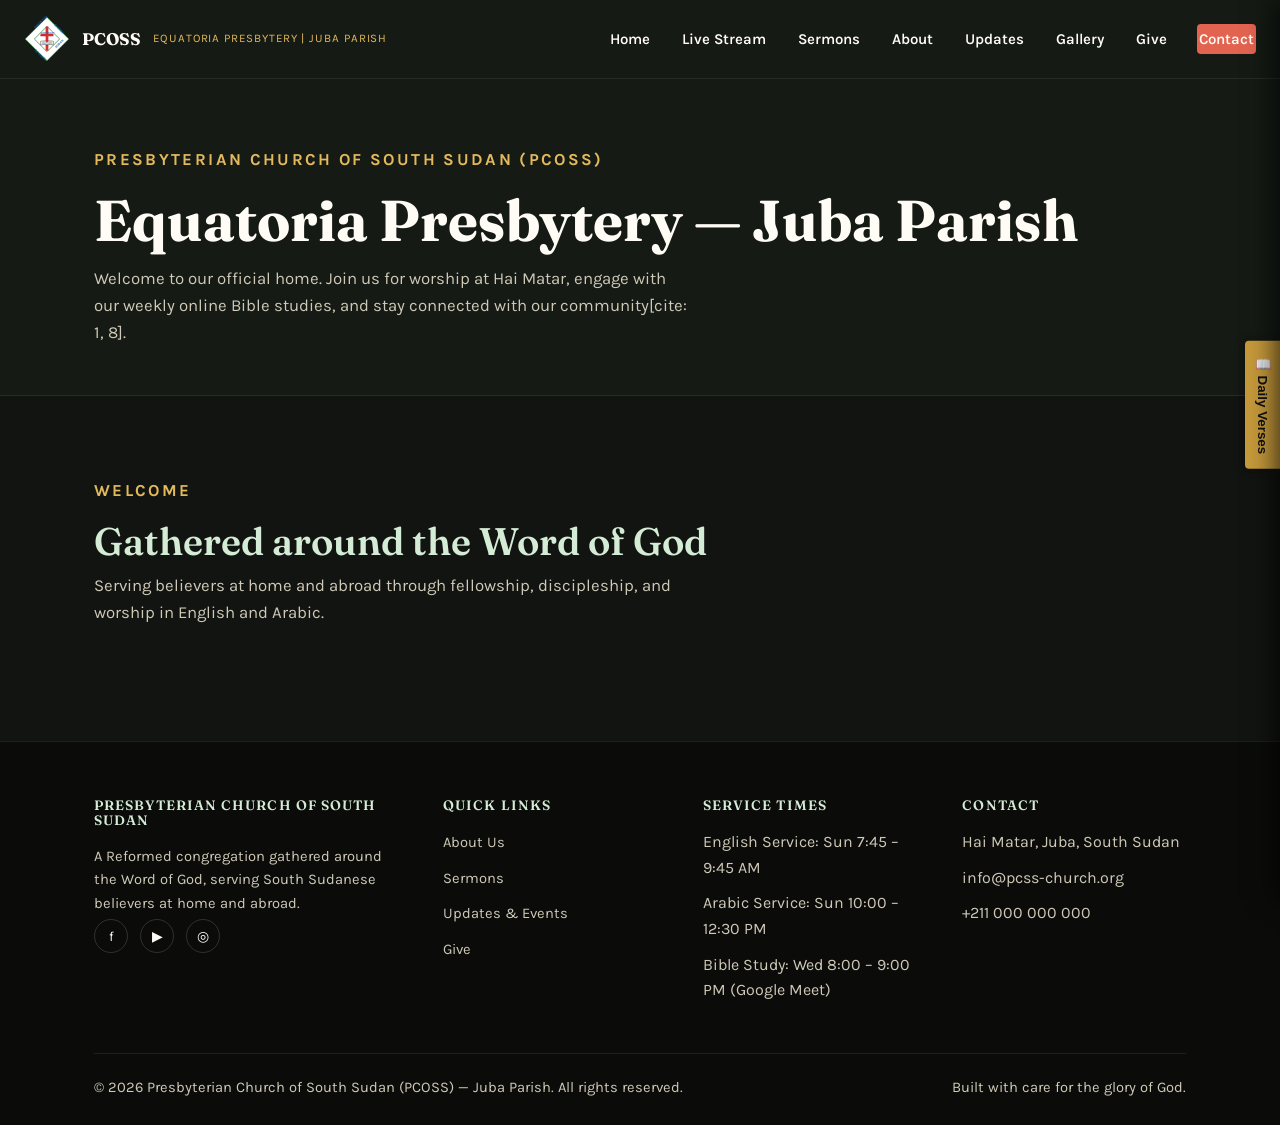
<file: index.html>
<!DOCTYPE html>
<html lang="en">
<head>
<meta charset="UTF-8">
<meta name="viewport" content="width=device-width, initial-scale=1.0">
<title>Presbyterian Church of South Sudan (PCOSS) — Juba Parish</title>
<meta name="description" content="Official home of the Presbyterian Church of South Sudan (PCOSS), Equatoria Presbytery, Juba Parish. Join us for Sunday English & Arabic worship at Hai Matar.">
<link rel="stylesheet" href="styles.css">
<script src="config.js"></script>
 
<!--google console launcher -->
<meta name="google-site-verification" content="ozQ3c0Xo_DGtwN26QOMTnbAc1O5uRzw4v-jE2WbtFgA" />

<!--logo image for Google -->
<link rel="icon" type="image/png" href="images/pcoss-logo-favicon.png">

<style>
.brand {
    display: flex;
    align-items: center;
    gap: 12px;
}
.brand-mark-svg {
    width: 46px;
    height: 46px;
    flex-shrink: 0;
}

/* ===================== SLIDING BIBLE SIDEBAR SYSTEM ===================== */
.sidebar-trigger {
    position: fixed;
    right: 0;
    top: 45%;
    transform: translateY(-50%);
    background: #c69a3b;
    color: #111;
    padding: 15px 10px;
    border: none;
    border-radius: 4px 0 0 4px;
    cursor: pointer;
    font-weight: bold;
    writing-mode: vertical-rl;
    text-orientation: mixed;
    z-index: 999;
    box-shadow: -2px 0 10px rgba(0,0,0,0.3);
    transition: background 0.2s;
}
.sidebar-trigger:hover { 
    background: #fffcf5; 
}

.verse-sidebar {
    position: fixed;
    right: -350px; 
    top: 0;
    width: 350px;
    height: 100vh;
    background: #161616;
    border-left: 1px solid #2a2a2a;
    box-shadow: -5px 0 25px rgba(0,0,0,0.7);
    z-index: 1000;
    transition: right 0.4s cubic-bezier(0.05, 0.74, 0.2, 1);
    display: flex;
    flex-direction: column;
    padding: 25px;
    box-sizing: border-box;
}
.verse-sidebar.open { 
    right: 0; 
}

.sidebar-header {
    display: flex;
    justify-content: space-between;
    align-items: center;
    border-bottom: 1px solid #2a2a2a;
    padding-bottom: 15px;
    margin-bottom: 20px;
    flex-shrink: 0;
}
.sidebar-header h2 { 
    color: #fffcf5; 
    font-size: 1.2rem; 
    margin: 0; 
}
.sidebar-close { 
    color: #b3b3b3; 
    font-size: 24px; 
    cursor: pointer; 
    user-select: none; 
}
.sidebar-close:hover { 
    color: #c69a3b; 
}

.verse-scroll-container { 
    flex: 1 1 auto; 
    overflow-y: auto; 
    max-height: calc(100vh - 100px); 
    padding-right: 8px; 
}
.verse-scroll-container::-webkit-scrollbar { 
    width: 6px; 
}
.verse-scroll-container::-webkit-scrollbar-thumb { 
    background: #333; 
    border-radius: 3px; 
}
.verse-scroll-container::-webkit-scrollbar-thumb:hover { 
    background: #c69a3b; 
}

.sidebar-verse-card { 
    background: #222; 
    border: 1px solid #2a2a2a; 
    border-radius: 4px; 
    padding: 15px; 
    margin-bottom: 15px; 
}
.sidebar-verse-card blockquote { 
    margin: 0 0 10px 0; 
    color: #fffcf5; 
    font-style: italic; 
    font-size: 0.88rem; 
    line-height: 1.5; 
}
.sidebar-verse-card cite { 
    color: #c69a3b; 
    font-size: 0.8rem; 
    display: block; 
    margin-bottom: 10px; 
}
.expand-verse-btn { 
    background: none; 
    border: none; 
    color: #b3b3b3; 
    cursor: pointer; 
    font-size: 0.78rem; 
    padding: 0; 
    text-decoration: underline; 
}
.expand-verse-btn:hover { 
    color: #fffcf5; 
}

.verse-modal { 
    display: none; 
    position: fixed; 
    left: 0; 
    top: 0; 
    width: 100%; 
    height: 100%; 
    background: rgba(0,0,0,0.85); 
    z-index: 2000; 
    align-items: center; 
    justify-content: center; 
}
.verse-modal.active { 
    display: flex; 
}
.verse-modal-content { 
    background: #161616; 
    border: 1px solid #c69a3b; 
    padding: 40px 30px 30px 30px; 
    border-radius: 6px; 
    max-width: 500px; 
    width: 90%; 
    text-align: center; 
    position: relative; 
    box-shadow: 0 0 30px rgba(198,154,59,0.2); 
    max-height: 85vh;
    overflow-y: auto;
}
.verse-modal-content::-webkit-scrollbar {
    width: 6px;
}
.verse-modal-content::-webkit-scrollbar-thumb {
    background: #333;
    border-radius: 3px;
}
.verse-modal-content blockquote { 
    font-size: 1.15rem; 
    color: #fffcf5; 
    line-height: 1.6; 
    margin: 10px 0 15px 0; 
    font-style: italic;
}
.verse-modal-content cite { 
    font-size: 0.95rem; 
    color: #c69a3b; 
    font-weight: bold;
}
</style>
</head>
<body>

<!-- SIDEBAR TRIGGER BUTTON -->
<button class="sidebar-trigger" id="openSidebarBtn">📖 Daily Verses</button>

<!-- SLIDING VERSES SIDEBAR -->
<div class="verse-sidebar" id="verseSidebar">
    <div class="sidebar-header">
        <h2>Daily Bread Archive</h2>
        <span class="sidebar-close" id="closeSidebarBtn">&times;</span>
    </div>
    <div class="verse-scroll-container" id="verseScrollContainer">
        <p style="color: #b3b3b3; text-align: center; padding-top: 20px;">Loading scriptures...</p>
    </div>
</div>

<!-- SIDEBAR EXPAND VIEW LIGHTBOX MODAL -->
<div class="verse-modal" id="verseModal">
    <div class="verse-modal-content">
        <span class="sidebar-close" id="closeModalBtn" style="position: absolute; top: 15px; right: 20px;">&times;</span>
        <blockquote id="modalVerseText"></blockquote>
        <cite id="modalVerseReference"></cite>
    </div>
</div>

<header class="site-header">
  <nav class="nav">
    <a href="index.html" class="brand">
      <svg class="brand-mark-svg" viewBox="0 0 200 200" fill="none" xmlns="http://www.w3.org/2000/svg" aria-label="Presbyterian Church of South Sudan Logo">
        <polygon points="100,5 195,100 100,195 5,100" fill="#ffffff" stroke="#2e7d32" stroke-width="4"/>
        <polygon points="100,45 155,100 100,155 45,100" fill="#ffffff" stroke="#2e7d32" stroke-width="3"/>
        <text x="50" y="55" fill="#1565c0" font-size="13" font-weight="900" font-family="sans-serif" transform="rotate(-45 50 55)">PRESBYTERIAN</text>
        <text x="130" y="40" fill="#1565c0" font-size="13" font-weight="900" font-family="sans-serif" transform="rotate(45 130 40)">CHURCH</text>
        <text x="45" y="150" fill="#1565c0" font-size="13" font-weight="900" font-family="sans-serif" transform="rotate(45 45 150)">OF SOUTH</text>
        <text x="140" y="140" fill="#1565c0" font-size="13" font-weight="900" font-family="sans-serif" transform="rotate(-45 140 140)">SUDAN</text>
        <path d="M100 52 V145 M78 82 H122" stroke="#d32f2f" stroke-width="12" stroke-linecap="square"/>
        <text x="73" y="76" fill="#1565c0" font-size="5" font-weight="bold" font-family="sans-serif">MY WORDS</text>
        <text x="71" y="88" fill="#1565c0" font-size="4.5" font-weight="bold" font-family="sans-serif">WILL NEVER</text>
        <text x="104" y="76" fill="#1565c0" font-size="5" font-weight="bold" font-family="sans-serif">PASS AWAY</text>
        <path d="M72 110 Q100 104 100 115 Q100 104 128 110 L128 126 Q100 120 100 128 Q100 120 72 126 Z" fill="#ffffff" stroke="#000000" stroke-width="1.5"/>
        <line x1="100" y1="115" x2="100" y2="128" stroke="#000000" stroke-width="1.5"/>
        <line x1="77" y1="114" x2="95" y2="112" stroke="#000000" stroke-width="1"/>
        <line x1="77" y1="118" x2="95" y2="116" stroke="#000000" stroke-width="1"/>
        <line x1="77" y1="122" x2="95" y2="120" stroke="#000000" stroke-width="1"/>
        <line x1="105" y1="112" x2="123" y2="114" stroke="#000000" stroke-width="1"/>
        <line x1="105" y1="116" x2="123" y2="118" stroke="#000000" stroke-width="1"/>
        <line x1="105" y1="120" x2="123" y2="122" stroke="#000000" stroke-width="1"/>
      </svg>
      PCOSS
      <span>Equatoria Presbytery | Juba Parish</span>
    </a>
    <input type="checkbox" id="nav-toggle" class="nav-toggle">
    <label for="nav-toggle" class="nav-toggle-label" aria-label="Open menu">&#9776;</label>
    <ul class="nav-links">
      <li><a href="index.html">Home</a></li>
      <li><a href="live.html">Live Stream</a></li>
      <li><a href="sermons.html">Sermons</a></li>
      <li><a href="about.html">About</a></li>
      <li><a href="events.html">Updates</a></li>
      <li><a href="gallery.html">Gallery</a></li>
      <li><a href="contact.html">Give</a></li>
      <li><a href="contact.html" class="nav-cta">Contact</a></li>
    </ul>
  </nav>
</header>

<section class="page-hero">
  <div class="container">
    <p class="eyebrow" style="color:#e3b95c;">Presbyterian Church of South Sudan (PCOSS)</p>
    <h1>Equatoria Presbytery — Juba Parish</h1>
    <p>Welcome to our official home. Join us for worship at Hai Matar, engage with our weekly online Bible studies, and stay connected with our community[cite: 1, 8].</p>
  </div>
</section>

<section class="section">
  <div class="container">
    <div class="section-head">
      <p class="eyebrow">Welcome</p>
      <h2>Gathered around the Word of God</h2>
      <p>Serving believers at home and abroad through fellowship, discipleship, and worship in English and Arabic.</p>
    </div>
  </div>
</section>

<footer class="site-footer">
  <div class="container">
    <div class="footer-grid">
      <div>
        <h4>Presbyterian Church of South Sudan</h4>
        <p>A Reformed congregation gathered around the Word of God, serving South Sudanese believers at home and abroad.</p>
        <div class="social-row">
          <a href="#" aria-label="Facebook">f</a>
          <a href="#" aria-label="YouTube">▶</a>
          <a href="#" aria-label="Instagram">◎</a>
        </div>
      </div>
      <div>
        <h4>Quick Links</h4>
        <ul>
          <li><a href="about.html">About Us</a></li>
          <li><a href="sermons.html">Sermons</a></li>
          <li><a href="events.html">Updates &amp; Events</a></li>
          <li><a href="contact.html">Give</a></li>
        </ul>
      </div>
      <div>
        <h4>Service Times</h4>
        <ul>
          <li>English Service: Sun 7:45 – 9:45 AM</li>
          <li>Arabic Service: Sun 10:00 – 12:30 PM</li>
          <li>Bible Study: Wed 8:00 – 9:00 PM (Google Meet)</li>
        </ul>
      </div>
      <div>
        <h4>Contact</h4>
        <ul>
          <li>Hai Matar, Juba, South Sudan</li>
          <li>info@pcss-church.org</li>
          <li>+211 000 000 000</li>
        </ul>
      </div>
    </div>
    <div class="footer-bottom">
      <p>&copy; 2026 Presbyterian Church of South Sudan (PCOSS) — Juba Parish. All rights reserved.</p>
      <p>Built with care for the glory of God.</p>
    </div>
  </div>
</footer>

<script>
document.addEventListener('DOMContentLoaded', function() {
    const sidebar = document.getElementById('verseSidebar');
    const openSidebarBtn = document.getElementById('openSidebarBtn');
    const closeSidebarBtn = document.getElementById('closeSidebarBtn');
    const scrollContainer = document.getElementById('verseScrollContainer');
    
    const modal = document.getElementById('verseModal');
    const closeModalBtn = document.getElementById('closeModalBtn');
    const modalText = document.getElementById('modalVerseText');
    const modalRef = document.getElementById('modalVerseReference');

    openSidebarBtn.addEventListener('click', () => sidebar.classList.add('open'));
    closeSidebarBtn.addEventListener('click', () => sidebar.classList.remove('open'));

    fetch(`${API_BASE_URL}/api/verses`)
        .then(response => response.json())
        .then(data => {
            if (data.error || data.length === 0) {
                scrollContainer.innerHTML = '<p style="color: #b3b3b3; text-align: center; padding-top: 20px;">No verses uploaded yet.</p>';
                return;
            }
            
            scrollContainer.innerHTML = '';
            
            data.forEach(item => {
                const card = document.createElement('div');
                card.className = 'sidebar-verse-card';
                card.innerHTML = `
                    <blockquote>&ldquo;${item.verse}&rdquo;</blockquote>
                    <cite>${item.reference}</cite>
                    <button class="expand-verse-btn">📖 Expand View</button>
                `;
                
                card.querySelector('.expand-verse-btn').addEventListener('click', function() {
                    modalText.textContent = `“${item.verse}”`;
                    modalRef.textContent = item.reference;
                    modal.classList.add('active');
                });
                
                scrollContainer.appendChild(card);
            });
        })
        .catch(error => {
            scrollContainer.innerHTML = '<p style="color: #ff4d4d; text-align: center; padding-top: 20px;">Unable to load scriptures.</p>';
        });

    closeModalBtn.addEventListener('click', () => modal.classList.remove('active'));
    modal.addEventListener('click', (e) => { 
        if (e.target === modal) modal.classList.remove('active'); 
    });
});
</script>

</body>
</html>
</file>
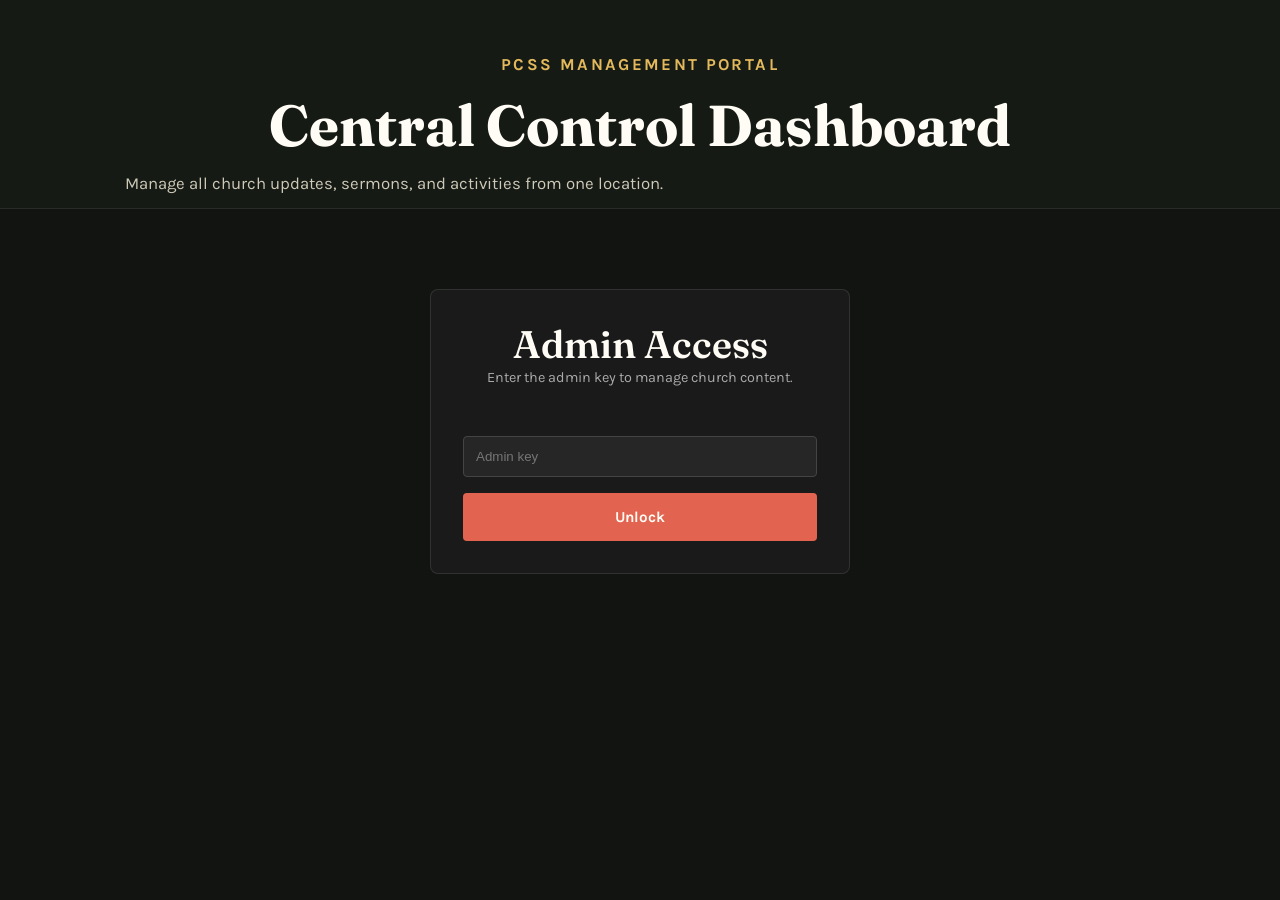
<file: admin-sermons.html>
<!DOCTYPE html>
<html lang="en">
<head>
<meta charset="UTF-8">
<meta name="viewport" content="width=device-width, initial-scale=1.0">
<title>Admin Panel — PCSS Control Portal</title>
<link rel="stylesheet" href="styles.css">
<script src="config.js"></script>

<!--logo image for Google -->
<link rel="icon" type="image/png" href="images/pcoss-logo-favicon.png">


<style>
    .admin-box { 
      max-width: 550px; 
      margin: 40px auto; 
      padding: 32px; 
      background: #1a1a1a; 
      border-radius: 8px; 
      border: 1px solid rgba(255,255,255,0.1); 
      color: #fffcf5;
    }
    .form-field {
      margin-bottom: 20px;
    }
    .form-field label {
      display: block;
      margin-bottom: 8px;
      font-weight: 500;
      font-size: 0.95rem;
      color: #e3b95c;
    }
    .form-field input, .form-field textarea, .form-field select {
      width: 100%;
      padding: 10px;
      background: #262626;
      border: 1px solid #444;
      border-radius: 4px;
      color: #fff;
      box-sizing: border-box;
    }
    .form-field input:focus, .form-field textarea:focus, .form-field select:focus {
      border-color: #c69a3b;
      outline: none;
    }
    .status-msg {
      margin-bottom: 14px;
      font-weight: bold;
      font-size: 0.9rem;
      min-height: 1.2em;
    }
    #loginGate {
      max-width: 420px;
      margin: 80px auto;
      padding: 32px;
      background: #1a1a1a;
      border-radius: 8px;
      border: 1px solid rgba(255,255,255,0.1);
      color: #fffcf5;
      text-align: center;
    }
    #loginGate input {
      width: 100%;
      padding: 12px;
      background: #262626;
      border: 1px solid #444;
      border-radius: 4px;
      color: #fff;
      box-sizing: border-box;
      margin: 16px 0;
    }
    #adminLogoutBtn {
      display: block;
      margin: 0 auto 20px auto;
      background: none;
      border: 1px solid #444;
      color: #b3b3b3;
      padding: 8px 16px;
      border-radius: 4px;
      cursor: pointer;
    }
    #adminLogoutBtn:hover { color: #fffcf5; border-color: #c69a3b; }
</style>
</head>
<body>

<section class="page-hero" style="text-align: center; padding: 40px 0 10px 0;">
  <div class="container">
    <p class="eyebrow" style="color:#e3b95c;">PCSS Management Portal</p>
    <h1>Central Control Dashboard</h1>
    <p>Manage all church updates, sermons, and activities from one location.</p>
  </div>
</section>

<!-- LOGIN GATE -->
<div id="loginGate">
  <h2 style="margin-top:0; color:#fffcf5;">Admin Access</h2>
  <p style="color:#aaa; font-size:0.9rem;">Enter the admin key to manage church content.</p>
  <div id="loginStatus" class="status-msg" style="color:#ff4d4d;"></div>
  <input type="password" id="adminKeyInput" placeholder="Admin key">
  <button id="adminLoginBtn" class="btn btn-primary" style="width:100%; justify-content:center; cursor:pointer;">Unlock</button>
</div>

<div class="container" id="adminContent" style="display:none;">
  <button id="adminLogoutBtn">Log out</button>

    <!-- FORM 1: PUBLISH EVENTS & ANNOUNCEMENTS -->
    <div class="admin-box">
        <h2 style="margin-bottom: 6px; color: #fffcf5;">1. Church News &amp; Upcoming Events</h2>
        <p style="color: #aaa; font-size: 0.85rem; margin-bottom: 20px;">Updates feed straight to the Home (index) and Updates (events) pages.</p>

        <form id="updateForm">
            <div id="updateStatus" class="status-msg"></div>
            <div class="form-field">
                <label for="type">Post Type Location</label>
                <select id="type" name="type" required>
                    <option value="announcement">Church News / Announcement (Shows on Home &amp; Updates)</option>
                    <option value="event">Upcoming Event (Shows on Updates Page Grid)</option>
                </select>
            </div>
            <div class="form-field">
                <label for="update_title">Headline / Title</label>
                <input type="text" id="update_title" name="title" required placeholder="e.g., General Assembly 2026">
            </div>
            <div class="form-field">
                <label for="date_display">Friendly Date Text</label>
                <input type="text" id="date_display" name="date_display" required placeholder="e.g., Sunday, July 12 or Aug 3–5">
            </div>
            <div class="form-field">
                <label for="event_date">Calendar Sort Date</label>
                <input type="date" id="event_date" name="event_date">
                <small style="color: #888; display: block; margin-top: 4px;">Used to chronologically order upcoming items.</small>
            </div>
            <div class="form-field">
                <label for="description">Content Details</label>
                <textarea id="description" name="description" required placeholder="Enter description text..." style="height: 100px; resize: vertical;"></textarea>
            </div>
            <button type="submit" class="btn btn-primary" style="width: 100%; justify-content: center; background: #c69a3b; border-color: #c69a3b; color:#000; font-weight:bold; cursor:pointer;">Publish Update Live</button>
        </form>
    </div>

    <!-- FORM 2: UPLOAD SERMON -->
    <div class="admin-box">
        <h2 style="margin-bottom: 6px; color: #fffcf5;">2. Publish New Sermon Archive</h2>
        <p style="color: #aaa; font-size: 0.85rem; margin-bottom: 20px;">Saves video links and records into the sermons directory.</p>

        <form id="sermonForm">
            <div id="sermonStatus" class="status-msg"></div>
            <div class="form-field">
                <label for="title">Sermon Title</label>
                <input type="text" id="title" name="title" required placeholder="e.g., Walking in the Spirit">
            </div>
            <div class="form-field">
                <label for="preacher">Preacher Name</label>
                <input type="text" id="preacher" name="preacher" required placeholder="e.g., Pastor John Luk">
            </div>
            <div class="form-field">
                <label for="scripture">Scripture Reference</label>
                <input type="text" id="scripture" name="scripture" placeholder="e.g., Galatians 5:16-26">
            </div>
            <div class="form-field">
                <label for="youtube_url">YouTube Video URL</label>
                <input type="url" id="youtube_url" name="youtube_url" required placeholder="https://www.youtube.com/watch?v=...">
            </div>
            <div class="form-field">
                <label for="sermon_date">Date Preached</label>
                <input type="date" id="sermon_date" name="sermon_date" required>
            </div>
            <button type="submit" class="btn btn-primary" style="width: 100%; justify-content: center; font-weight:bold; cursor:pointer;">Publish Sermon Video</button>
        </form>
    </div>

    <!-- FORM 3: UPLOAD MEDIA ACTIVITY -->
    <div class="admin-box">
        <h2 style="margin-bottom: 6px; color: #fffcf5;">3. Upload Community Activities &amp; Media</h2>
        <p style="color: #aaa; font-size: 0.85rem; margin-bottom: 20px;">Uploads full images or video files straight into your storage directories.</p>

        <form id="activityForm">
            <div id="activityStatus" class="status-msg"></div>
            <div class="form-field">
                <label for="act_title">Activity / Event Title</label>
                <input type="text" id="act_title" name="title" required placeholder="e.g., Youth Choir Rehearsal">
            </div>
            <div class="form-field">
                <label for="act_desc">Description / Summary</label>
                <textarea id="act_desc" name="description" required placeholder="Brief description of the activity..." style="height: 80px; resize: vertical;"></textarea>
            </div>
            <div class="form-field">
                <label for="act_media">Select File (Image or Video)</label>
                <input type="file" id="act_media" name="media_file" accept="image/*,video/*" required style="border: none; background: transparent; padding-left: 0;">
            </div>
            <button type="submit" class="btn btn-primary" style="width: 100%; justify-content: center; background: #007bff; border-color: #007bff; color:white; font-weight:bold; cursor:pointer;">Upload Media Activity</button>
        </form>
    </div>

    <!-- FORM 4: UPLOAD DAILY BIBLE VERSES -->
    <div class="admin-box">
        <h2 style="margin-bottom: 6px; color: #fffcf5;">4. Publish Daily Bible Verse</h2>
        <p style="color: #aaa; font-size: 0.85rem; margin-bottom: 20px;">Feeds straight into the sliding Bible verses sidebar on the About page.</p>

        <form id="verseForm">
            <div id="verseStatus" class="status-msg"></div>
            <div class="form-field">
                <label for="verse_text">Scripture Verse Text</label>
                <textarea id="verse_text" name="verse_text" required placeholder="Type the scripture text here..." style="height: 100px; resize: vertical;"></textarea>
            </div>
            <div class="form-field">
                <label for="reference">Book, Chapter &amp; Verse Reference</label>
                <input type="text" id="reference" name="reference" required placeholder="e.g., John 3:16 or Romans 8:28">
            </div>
            <button type="submit" class="btn btn-primary" style="width: 100%; justify-content: center; background: #28a745; border-color: #28a745; color:white; font-weight:bold; cursor:pointer;">Publish Scripture Live</button>
        </form>
    </div>

</div>

<script>
const ADMIN_KEY_STORAGE = 'pcoss_admin_key';
const loginGate = document.getElementById('loginGate');
const adminContent = document.getElementById('adminContent');
const loginStatus = document.getElementById('loginStatus');

function showAdminContent() {
  loginGate.style.display = 'none';
  adminContent.style.display = 'block';
}
function showLoginGate(message) {
  adminContent.style.display = 'none';
  loginGate.style.display = 'block';
  loginStatus.textContent = message || '';
}
function getAdminKey() {
  return sessionStorage.getItem(ADMIN_KEY_STORAGE) || '';
}

// Show the dashboard immediately if a key is already stored this session.
// (The key itself is only actually validated the first time you submit a
// form — a wrong key will bounce you back to this screen with a 401.)
if (getAdminKey()) {
  showAdminContent();
}

document.getElementById('adminLoginBtn').addEventListener('click', function() {
  const key = document.getElementById('adminKeyInput').value.trim();
  if (!key) {
    loginStatus.textContent = 'Please enter the admin key.';
    return;
  }
  sessionStorage.setItem(ADMIN_KEY_STORAGE, key);
  showAdminContent();
});
document.getElementById('adminKeyInput').addEventListener('keydown', function(e) {
  if (e.key === 'Enter') document.getElementById('adminLoginBtn').click();
});
document.getElementById('adminLogoutBtn').addEventListener('click', function() {
  sessionStorage.removeItem(ADMIN_KEY_STORAGE);
  showLoginGate();
});

// Shared helper: handles the 401 "wrong key" case consistently everywhere.
function handleAuthError(res, statusDiv) {
  if (res.status === 401) {
    statusDiv.style.color = '#ff4d4d';
    statusDiv.textContent = 'Incorrect admin key — please log in again.';
    sessionStorage.removeItem(ADMIN_KEY_STORAGE);
    setTimeout(() => showLoginGate('Session expired — enter the admin key again.'), 1200);
    return true;
  }
  return false;
}

// --- FORM 1: Church news / events ---
document.getElementById('updateForm').addEventListener('submit', function(e) {
  e.preventDefault();
  const statusDiv = document.getElementById('updateStatus');
  statusDiv.style.color = '#c69a3b';
  statusDiv.textContent = 'Publishing...';

  const payload = {
    type: document.getElementById('type').value,
    title: document.getElementById('update_title').value,
    date_display: document.getElementById('date_display').value,
    event_date: document.getElementById('event_date').value || null,
    description: document.getElementById('description').value
  };

  fetch(`${API_BASE_URL}/api/updates`, {
    method: 'POST',
    headers: { 'Content-Type': 'application/json', 'X-Admin-Key': getAdminKey() },
    body: JSON.stringify(payload)
  })
  .then(res => {
    if (handleAuthError(res, statusDiv)) return null;
    if (!res.ok) throw new Error('Failed to publish');
    return res.json();
  })
  .then(data => {
    if (!data) return;
    statusDiv.style.color = '#4caf50';
    statusDiv.textContent = 'Published! It will now show on the site.';
    document.getElementById('updateForm').reset();
  })
  .catch(() => {
    statusDiv.style.color = '#ff4d4d';
    statusDiv.textContent = 'Something went wrong. Please try again.';
  });
});

// --- FORM 2: Sermons ---
document.getElementById('sermonForm').addEventListener('submit', function(e) {
  e.preventDefault();
  const statusDiv = document.getElementById('sermonStatus');
  statusDiv.style.color = '#c69a3b';
  statusDiv.textContent = 'Publishing...';

  const payload = {
    title: document.getElementById('title').value,
    preacher: document.getElementById('preacher').value,
    scripture: document.getElementById('scripture').value || null,
    youtube_url: document.getElementById('youtube_url').value,
    sermon_date: document.getElementById('sermon_date').value
  };

  fetch(`${API_BASE_URL}/api/sermons`, {
    method: 'POST',
    headers: { 'Content-Type': 'application/json', 'X-Admin-Key': getAdminKey() },
    body: JSON.stringify(payload)
  })
  .then(res => {
    if (handleAuthError(res, statusDiv)) return null;
    if (!res.ok) throw new Error('Failed to publish');
    return res.json();
  })
  .then(data => {
    if (!data) return;
    statusDiv.style.color = '#4caf50';
    statusDiv.textContent = 'Sermon published!';
    document.getElementById('sermonForm').reset();
  })
  .catch(() => {
    statusDiv.style.color = '#ff4d4d';
    statusDiv.textContent = 'Something went wrong. Please try again.';
  });
});

// --- FORM 3: Gallery upload (multipart — image or video file) ---
document.getElementById('activityForm').addEventListener('submit', function(e) {
  e.preventDefault();
  const statusDiv = document.getElementById('activityStatus');
  statusDiv.style.color = '#c69a3b';
  statusDiv.textContent = 'Uploading... this can take a moment for video files.';

  const formData = new FormData();
  formData.append('title', document.getElementById('act_title').value);
  formData.append('description', document.getElementById('act_desc').value);
  formData.append('media_file', document.getElementById('act_media').files[0]);

  fetch(`${API_BASE_URL}/api/gallery`, {
    method: 'POST',
    headers: { 'X-Admin-Key': getAdminKey() }, // no Content-Type — browser sets the multipart boundary
    body: formData
  })
  .then(res => {
    if (handleAuthError(res, statusDiv)) return null;
    if (!res.ok) throw new Error('Failed to upload');
    return res.json();
  })
  .then(data => {
    if (!data) return;
    statusDiv.style.color = '#4caf50';
    statusDiv.textContent = 'Uploaded to the gallery!';
    document.getElementById('activityForm').reset();
  })
  .catch(() => {
    statusDiv.style.color = '#ff4d4d';
    statusDiv.textContent = 'Upload failed. Please try again.';
  });
});

// --- FORM 4: Daily verses ---
document.getElementById('verseForm').addEventListener('submit', function(e) {
  e.preventDefault();
  const statusDiv = document.getElementById('verseStatus');
  statusDiv.style.color = '#c69a3b';
  statusDiv.textContent = 'Publishing...';

  const payload = {
    verse: document.getElementById('verse_text').value,
    reference: document.getElementById('reference').value
  };

  fetch(`${API_BASE_URL}/api/verses`, {
    method: 'POST',
    headers: { 'Content-Type': 'application/json', 'X-Admin-Key': getAdminKey() },
    body: JSON.stringify(payload)
  })
  .then(res => {
    if (handleAuthError(res, statusDiv)) return null;
    if (!res.ok) throw new Error('Failed to publish');
    return res.json();
  })
  .then(data => {
    if (!data) return;
    statusDiv.style.color = '#4caf50';
    statusDiv.textContent = 'Verse published!';
    document.getElementById('verseForm').reset();
  })
  .catch(() => {
    statusDiv.style.color = '#ff4d4d';
    statusDiv.textContent = 'Something went wrong. Please try again.';
  });
});
</script>

</body>
</html>
</file>
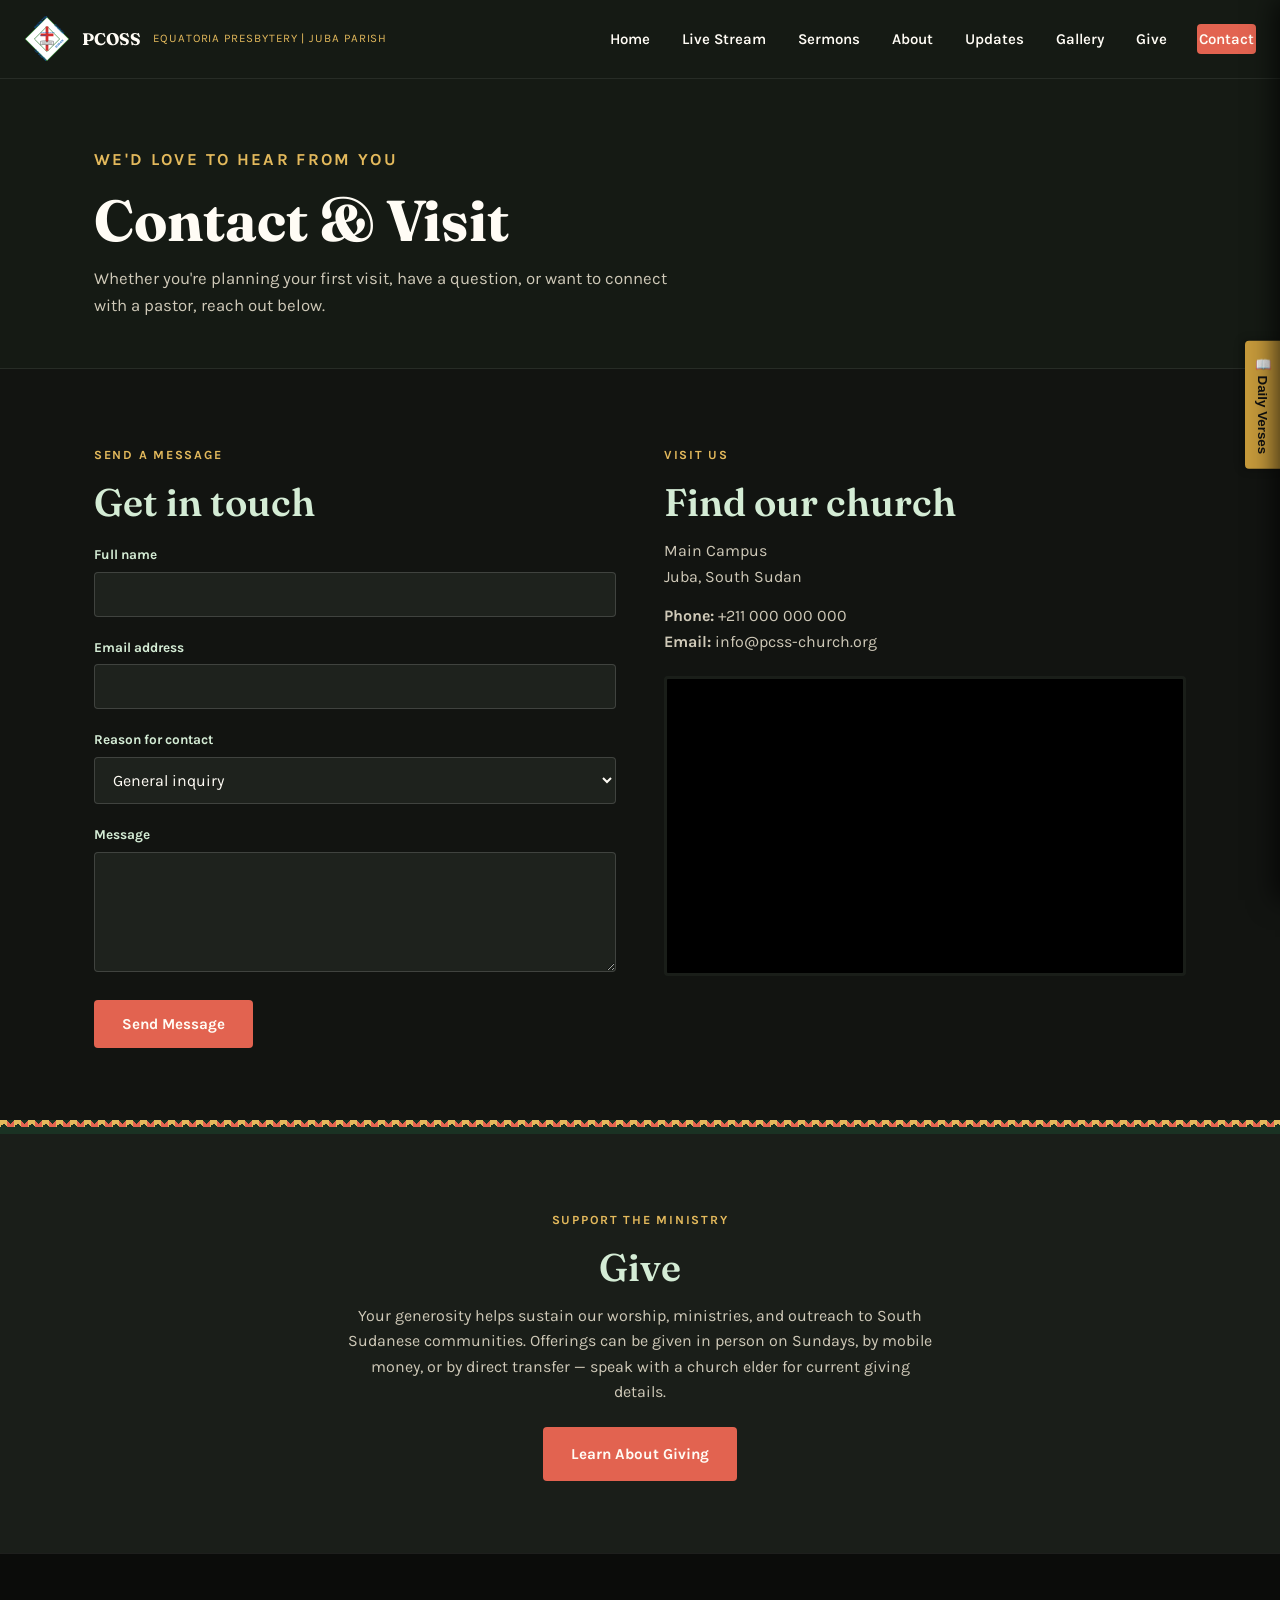
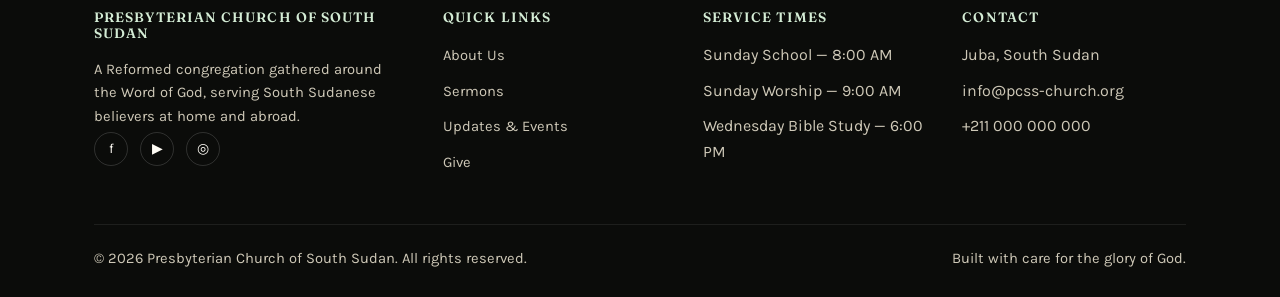
<file: contact.html>
<!DOCTYPE html>
<html lang="en">
<head>
<meta charset="UTF-8">
<meta name="viewport" content="width=device-width, initial-scale=1.0">
<title>Contact &amp; Give — Presbyterian Church of South Sudan</title>
<meta name="description" content="Get in touch with the Presbyterian Church of South Sudan, find our location, or support the ministry through giving.">
<link rel="stylesheet" href="styles.css">
<script src="config.js"></script>

<!--logo image for Google -->
<link rel="icon" type="image/png" href="images/pcoss-logo-favicon.png">


<style>
.brand {
    display: flex;
    align-items: center;
    gap: 12px;
}
.brand-mark-svg {
    width: 46px;
    height: 46px;
    flex-shrink: 0;
}

/* ===================== SLIDING BIBLE SIDEBAR SYSTEM ===================== */
.sidebar-trigger {
    position: fixed;
    right: 0;
    top: 45%;
    transform: translateY(-50%);
    background: #c69a3b;
    color: #111;
    padding: 15px 10px;
    border: none;
    border-radius: 4px 0 0 4px;
    cursor: pointer;
    font-weight: bold;
    writing-mode: vertical-rl;
    text-orientation: mixed;
    z-index: 999;
    box-shadow: -2px 0 10px rgba(0,0,0,0.3);
    transition: background 0.2s;
}
.sidebar-trigger:hover { 
    background: #fffcf5; 
}

.verse-sidebar {
    position: fixed;
    right: -350px; 
    top: 0;
    width: 350px;
    height: 100vh;
    background: #161616;
    border-left: 1px solid #2a2a2a;
    box-shadow: -5px 0 25px rgba(0,0,0,0.7);
    z-index: 1000;
    transition: right 0.4s cubic-bezier(0.05, 0.74, 0.2, 1);
    display: flex;
    flex-direction: column;
    padding: 25px;
    box-sizing: border-box;
}
.verse-sidebar.open { 
    right: 0; 
}

.sidebar-header {
    display: flex;
    justify-content: space-between;
    align-items: center;
    border-bottom: 1px solid #2a2a2a;
    padding-bottom: 15px;
    margin-bottom: 20px;
    flex-shrink: 0;
}
.sidebar-header h2 { 
    color: #fffcf5; 
    font-size: 1.2rem; 
    margin: 0; 
}
.sidebar-close { 
    color: #b3b3b3; 
    font-size: 24px; 
    cursor: pointer; 
    user-select: none; 
}
.sidebar-close:hover { 
    color: #c69a3b; 
}

.verse-scroll-container { 
    flex: 1 1 auto; 
    overflow-y: auto; 
    max-height: calc(100vh - 100px); 
    padding-right: 8px; 
}
.verse-scroll-container::-webkit-scrollbar { 
    width: 6px; 
}
.verse-scroll-container::-webkit-scrollbar-thumb { 
    background: #333; 
    border-radius: 3px; 
}
.verse-scroll-container::-webkit-scrollbar-thumb:hover { 
    background: #c69a3b; 
}

.sidebar-verse-card { 
    background: #222; 
    border: 1px solid #2a2a2a; 
    border-radius: 4px; 
    padding: 15px; 
    margin-bottom: 15px; 
}
.sidebar-verse-card blockquote { 
    margin: 0 0 10px 0; 
    color: #fffcf5; 
    font-style: italic; 
    font-size: 0.88rem; 
    line-height: 1.5; 
}
.sidebar-verse-card cite { 
    color: #c69a3b; 
    font-size: 0.8rem; 
    display: block; 
    margin-bottom: 10px; 
}
.expand-verse-btn { 
    background: none; 
    border: none; 
    color: #b3b3b3; 
    cursor: pointer; 
    font-size: 0.78rem; 
    padding: 0; 
    text-decoration: underline; 
}
.expand-verse-btn:hover { 
    color: #fffcf5; 
}

.verse-modal { 
    display: none; 
    position: fixed; 
    left: 0; 
    top: 0; 
    width: 100%; 
    height: 100%; 
    background: rgba(0,0,0,0.85); 
    z-index: 2000; 
    align-items: center; 
    justify-content: center; 
}
.verse-modal.active { 
    display: flex; 
}
.verse-modal-content { 
    background: #161616; 
    border: 1px solid #c69a3b; 
    padding: 40px 30px 30px 30px; 
    border-radius: 6px; 
    max-width: 500px; 
    width: 90%; 
    text-align: center; 
    position: relative; 
    box-shadow: 0 0 30px rgba(198,154,59,0.2); 
    max-height: 85vh;
    overflow-y: auto;
}
.verse-modal-content::-webkit-scrollbar {
    width: 6px;
}
.verse-modal-content::-webkit-scrollbar-thumb {
    background: #333;
    border-radius: 3px;
}
.verse-modal-content blockquote { 
    font-size: 1.15rem; 
    color: #fffcf5; 
    line-height: 1.6; 
    margin: 10px 0 15px 0; 
    font-style: italic;
}
.verse-modal-content cite { 
    font-size: 0.95rem; 
    color: #c69a3b; 
    font-weight: bold;
}
</style>
</head>
<body>

<!-- SIDEBAR TRIGGER BUTTON -->
<button class="sidebar-trigger" id="openSidebarBtn">📖 Daily Verses</button>

<!-- SLIDING VERSES SIDEBAR -->
<div class="verse-sidebar" id="verseSidebar">
    <div class="sidebar-header">
        <h2>Daily Bread Archive</h2>
        <span class="sidebar-close" id="closeSidebarBtn">&times;</span>
    </div>
    <div class="verse-scroll-container" id="verseScrollContainer">
        <p style="color: #b3b3b3; text-align: center; padding-top: 20px;">Loading scriptures...</p>
    </div>
</div>

<!-- SIDEBAR EXPAND VIEW LIGHTBOX MODAL -->
<div class="verse-modal" id="verseModal">
    <div class="verse-modal-content">
        <span class="sidebar-close" id="closeModalBtn" style="position: absolute; top: 15px; right: 20px;">&times;</span>
        <blockquote id="modalVerseText"></blockquote>
        <cite id="modalVerseReference"></cite>
    </div>
</div>

<header class="site-header">
  <nav class="nav">
    <a href="index.html" class="brand">
      <svg class="brand-mark-svg" viewBox="0 0 200 200" fill="none" xmlns="http://www.w3.org/2000/svg" aria-label="Presbyterian Church of South Sudan Logo">
        <polygon points="100,5 195,100 100,195 5,100" fill="#ffffff" stroke="#2e7d32" stroke-width="4"/>
        <polygon points="100,45 155,100 100,155 45,100" fill="#ffffff" stroke="#2e7d32" stroke-width="3"/>
        <text x="50" y="55" fill="#1565c0" font-size="13" font-weight="900" font-family="sans-serif" transform="rotate(-45 50 55)">PRESBYTERIAN</text>
        <text x="130" y="40" fill="#1565c0" font-size="13" font-weight="900" font-family="sans-serif" transform="rotate(45 130 40)">CHURCH</text>
        <text x="45" y="150" fill="#1565c0" font-size="13" font-weight="900" font-family="sans-serif" transform="rotate(45 45 150)">OF SOUTH</text>
        <text x="140" y="140" fill="#1565c0" font-size="13" font-weight="900" font-family="sans-serif" transform="rotate(-45 140 140)">SUDAN</text>
        <path d="M100 52 V145 M78 82 H122" stroke="#d32f2f" stroke-width="12" stroke-linecap="square"/>
        <text x="73" y="76" fill="#1565c0" font-size="5" font-weight="bold" font-family="sans-serif">MY WORDS</text>
        <text x="71" y="88" fill="#1565c0" font-size="4.5" font-weight="bold" font-family="sans-serif">WILL NEVER</text>
        <text x="104" y="76" fill="#1565c0" font-size="5" font-weight="bold" font-family="sans-serif">PASS AWAY</text>
        <path d="M72 110 Q100 104 100 115 Q100 104 128 110 L128 126 Q100 120 100 128 Q100 120 72 126 Z" fill="#ffffff" stroke="#000000" stroke-width="1.5"/>
        <line x1="100" y1="115" x2="100" y2="128" stroke="#000000" stroke-width="1.5"/>
        <line x1="77" y1="114" x2="95" y2="112" stroke="#000000" stroke-width="1"/>
        <line x1="77" y1="118" x2="95" y2="116" stroke="#000000" stroke-width="1"/>
        <line x1="77" y1="122" x2="95" y2="120" stroke="#000000" stroke-width="1"/>
        <line x1="105" y1="112" x2="123" y2="114" stroke="#000000" stroke-width="1"/>
        <line x1="105" y1="116" x2="123" y2="118" stroke="#000000" stroke-width="1"/>
        <line x1="105" y1="120" x2="123" y2="122" stroke="#000000" stroke-width="1"/>
      </svg>
      PCOSS
      <span>Equatoria Presbytery | Juba Parish</span>
    </a>
    <input type="checkbox" id="nav-toggle" class="nav-toggle">
    <label for="nav-toggle" class="nav-toggle-label" aria-label="Open menu">&#9776;</label>
    <ul class="nav-links">
      <li><a href="index.html">Home</a></li>
      <li><a href="live.html">Live Stream</a></li>
      <li><a href="sermons.html">Sermons</a></li>
      <li><a href="about.html">About</a></li>
      <li><a href="events.html">Updates</a></li>
      <li><a href="gallery.html">Gallery</a></li>
      <li><a href="contact.html">Give</a></li>
      <li><a href="contact.html" class="nav-cta">Contact</a></li>
    </ul>
  </nav>
</header>

<section class="page-hero">
  <div class="container">
    <p class="eyebrow" style="color:#e3b95c;">We'd Love to Hear From You</p>
    <h1>Contact &amp; Visit</h1>
    <p>Whether you're planning your first visit, have a question, or want to connect with a pastor, reach out below.</p>
  </div>
</section>

<section class="section">
  <div class="container">
    <div class="grid grid-2" style="gap:48px; align-items:start;">
      <div>
        <p class="eyebrow">Send a Message</p>
        <h2>Get in touch</h2>
        <form id="contactForm" style="margin-top:20px;">
          <div id="contactStatus" style="margin-bottom: 12px; font-weight: bold;"></div>
          <div class="form-field">
            <label for="name">Full name</label>
            <input type="text" id="name" name="name" required>
          </div>
          <div class="form-field">
            <label for="email">Email address</label>
            <input type="email" id="email" name="email" required>
          </div>
          <div class="form-field">
            <label for="reason">Reason for contact</label>
            <select id="reason" name="reason">
              <option>General inquiry</option>
              <option>Planning a visit</option>
              <option>Prayer request</option>
              <option>Ministry involvement</option>
              <option>Giving / donations</option>
            </select>
          </div>
          <div class="form-field">
            <label for="message">Message</label>
            <textarea id="message" name="message" required></textarea>
          </div>
          <button type="submit" class="btn btn-primary">Send Message</button>
        </form>
      </div>

      <div>
        <p class="eyebrow">Visit Us</p>
        <h2>Find our church</h2>
        <p style="margin-top:14px;">Main Campus<br>Juba, South Sudan</p>
        <p style="margin-top:14px;">
          <strong>Phone:</strong> +211 000 000 000<br>
          <strong>Email:</strong> info@pcss-church.org
        </p>

        <div class="video-frame" style="margin-top:22px; border-color: var(--parchment-dk);">
          <iframe
            src="https://www.google.com/maps?q=Juba,South+Sudan&amp;output=embed"
            title="Church location map"
            loading="lazy">
          </iframe>
        </div>
      </div>
    </div>
  </div>
</section>

<div class="woven-divider"></div>

<section class="section section-alt">
  <div class="container center" style="max-width:640px;">
    <p class="eyebrow">Support the Ministry</p>
    <h2>Give</h2>
    <p style="margin-top:14px;">Your generosity helps sustain our worship, ministries, and outreach to South Sudanese communities. Offerings can be given in person on Sundays, by mobile money, or by direct transfer &mdash; speak with a church elder for current giving details.</p>
    <a href="#" class="btn btn-primary" style="margin-top:22px;">Learn About Giving</a>
  </div>
</section>

<footer class="site-footer">
  <div class="container">
    <div class="footer-grid">
      <div>
        <h4>Presbyterian Church of South Sudan</h4>
        <p>A Reformed congregation gathered around the Word of God, serving South Sudanese believers at home and abroad.</p>
        <div class="social-row">
          <a href="#" aria-label="Facebook">f</a>
          <a href="#" aria-label="YouTube">▶</a>
          <a href="#" aria-label="Instagram">◎</a>
        </div>
      </div>
      <div>
        <h4>Quick Links</h4>
        <ul>
          <li><a href="about.html">About Us</a></li>
          <li><a href="sermons.html">Sermons</a></li>
          <li><a href="events.html">Updates &amp; Events</a></li>
          <li><a href="contact.html">Give</a></li>
        </ul>
      </div>
      <div>
        <h4>Service Times</h4>
        <ul>
          <li>Sunday School — 8:00 AM</li>
          <li>Sunday Worship — 9:00 AM</li>
          <li>Wednesday Bible Study — 6:00 PM</li>
        </ul>
      </div>
      <div>
        <h4>Contact</h4>
        <ul>
          <li>Juba, South Sudan</li>
          <li>info@pcss-church.org</li>
          <li>+211 000 000 000</li>
        </ul>
      </div>
    </div>
    <div class="footer-bottom">
      <p>&copy; 2026 Presbyterian Church of South Sudan. All rights reserved.</p>
      <p>Built with care for the glory of God.</p>
    </div>
  </div>
</footer>

<script>
document.getElementById('contactForm').addEventListener('submit', function(e) {
  e.preventDefault();
  const statusDiv = document.getElementById('contactStatus');
  statusDiv.style.color = '#c69a3b';
  statusDiv.textContent = 'Sending message...';

  const payload = {
    name: document.getElementById('name').value,
    email: document.getElementById('email').value,
    reason: document.getElementById('reason').value,
    message: document.getElementById('message').value
  };

  fetch(`${API_BASE_URL}/api/contact`, {
    method: 'POST',
    headers: { 'Content-Type': 'application/json' },
    body: JSON.stringify(payload)
  })
  .then(res => {
    if (!res.ok) throw new Error('Failed to send');
    return res.json();
  })
  .then(() => {
    statusDiv.style.color = '#4caf50';
    statusDiv.textContent = 'Thank you! Your message has been sent.';
    document.getElementById('contactForm').reset();
  })
  .catch(() => {
    statusDiv.style.color = '#ff4d4d';
    statusDiv.textContent = 'Error sending message. Please try again.';
  });
});

document.addEventListener('DOMContentLoaded', function() {
    const sidebar = document.getElementById('verseSidebar');
    const openSidebarBtn = document.getElementById('openSidebarBtn');
    const closeSidebarBtn = document.getElementById('closeSidebarBtn');
    const scrollContainer = document.getElementById('verseScrollContainer');
    
    const modal = document.getElementById('verseModal');
    const closeModalBtn = document.getElementById('closeModalBtn');
    const modalText = document.getElementById('modalVerseText');
    const modalRef = document.getElementById('modalVerseReference');

    openSidebarBtn.addEventListener('click', () => sidebar.classList.add('open'));
    closeSidebarBtn.addEventListener('click', () => sidebar.classList.remove('open'));

    fetch(`${API_BASE_URL}/api/verses`)
        .then(response => response.json())
        .then(data => {
            if (data.error || data.length === 0) {
                scrollContainer.innerHTML = '<p style="color: #b3b3b3; text-align: center; padding-top: 20px;">No verses uploaded yet.</p>';
                return;
            }
            
            scrollContainer.innerHTML = '';
            
            data.forEach(item => {
                const card = document.createElement('div');
                card.className = 'sidebar-verse-card';
                card.innerHTML = `
                    <blockquote>&ldquo;${item.verse}&rdquo;</blockquote>
                    <cite>${item.reference}</cite>
                    <button class="expand-verse-btn">📖 Expand View</button>
                `;
                
                card.querySelector('.expand-verse-btn').addEventListener('click', function() {
                    modalText.textContent = `“${item.verse}”`;
                    modalRef.textContent = item.reference;
                    modal.classList.add('active');
                });
                
                scrollContainer.appendChild(card);
            });
        })
        .catch(error => {
            scrollContainer.innerHTML = '<p style="color: #ff4d4d; text-align: center; padding-top: 20px;">Unable to load scriptures.</p>';
        });

    closeModalBtn.addEventListener('click', () => modal.classList.remove('active'));
    modal.addEventListener('click', (e) => { 
        if (e.target === modal) modal.classList.remove('active'); 
    });
});
</script>

</body>
</html>
</file>
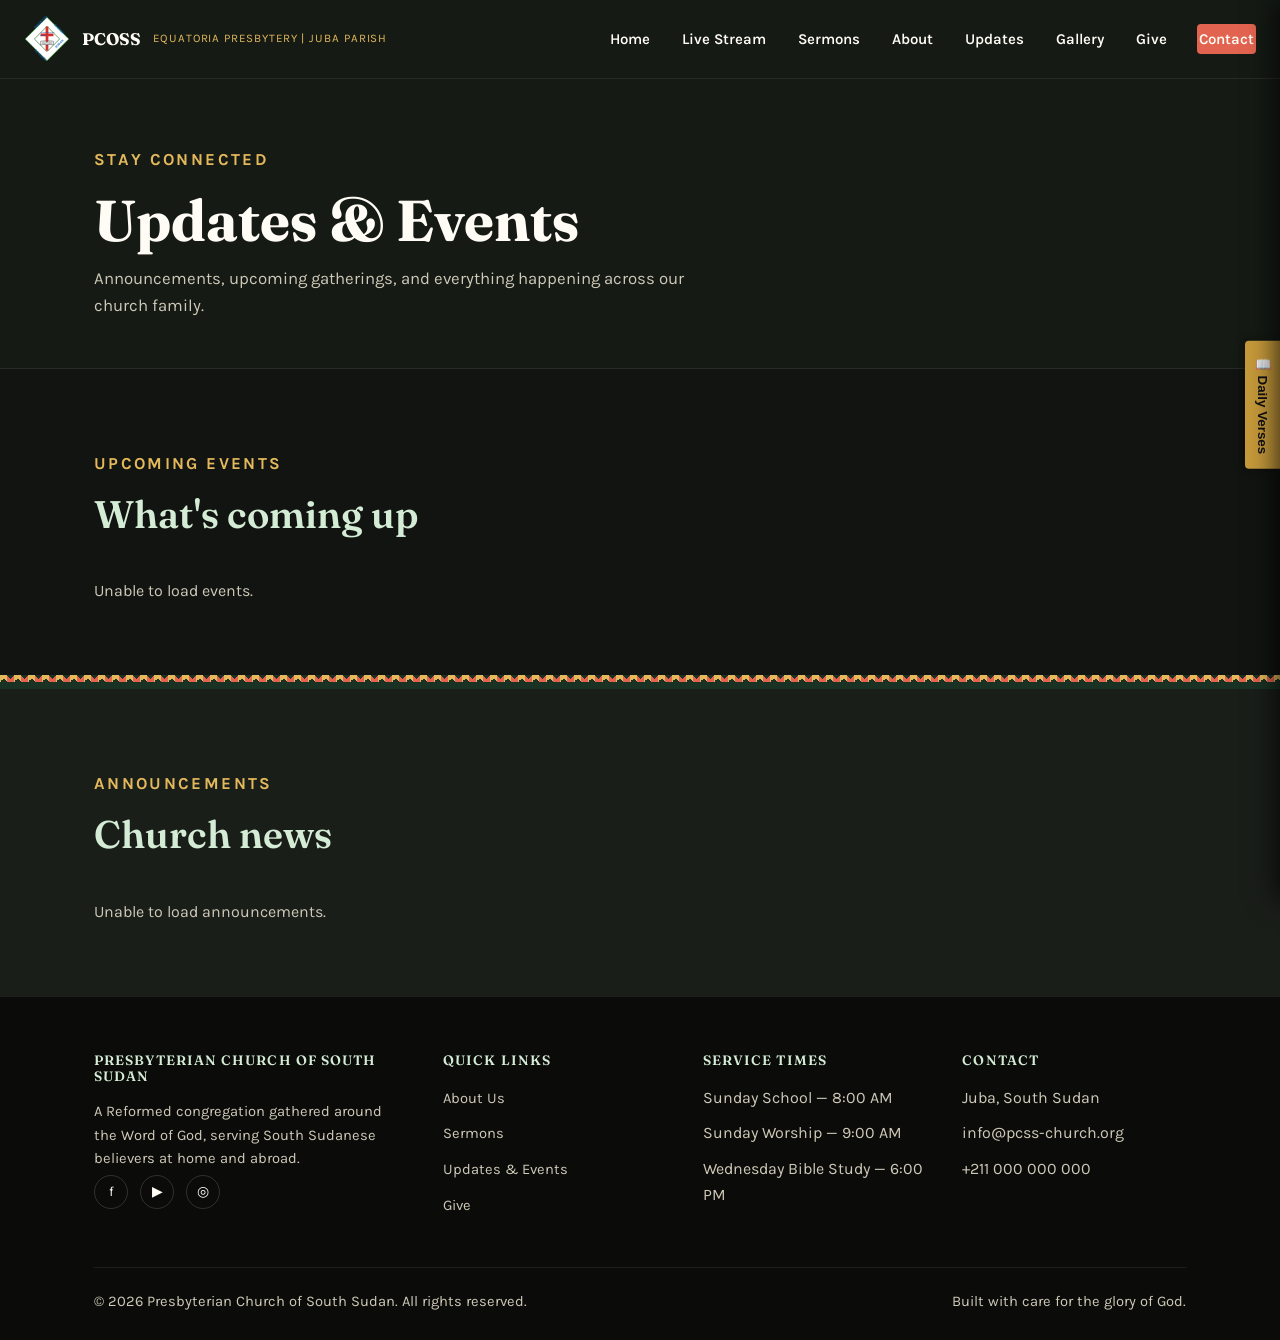
<file: events.html>
<!DOCTYPE html>
<html lang="en">
<head>
<meta charset="UTF-8">
<meta name="viewport" content="width=device-width, initial-scale=1.0">
<title>Updates &amp; Events — Presbyterian Church of South Sudan</title>
<meta name="description" content="Announcements and upcoming events at the Presbyterian Church of South Sudan.">
<link rel="stylesheet" href="styles.css">
<script src="config.js"></script>
<!--logo image for Google -->
<link rel="icon" type="image/png" href="images/pcoss-logo-favicon.png">


<style>
/* ===================== SLIDING BIBLE SIDEBAR SYSTEM ===================== */
.sidebar-trigger {
    position: fixed;
    right: 0;
    top: 45%;
    transform: translateY(-50%);
    background: #c69a3b;
    color: #111;
    padding: 15px 10px;
    border: none;
    border-radius: 4px 0 0 4px;
    cursor: pointer;
    font-weight: bold;
    writing-mode: vertical-rl;
    text-orientation: mixed;
    z-index: 999;
    box-shadow: -2px 0 10px rgba(0,0,0,0.3);
    transition: background 0.2s;
}
.sidebar-trigger:hover { 
    background: #fffcf5; 
}

.verse-sidebar {
    position: fixed;
    right: -350px; 
    top: 0;
    width: 350px;
    height: 100vh;
    background: #161616;
    border-left: 1px solid #2a2a2a;
    box-shadow: -5px 0 25px rgba(0,0,0,0.7);
    z-index: 1000;
    transition: right 0.4s cubic-bezier(0.05, 0.74, 0.2, 1);
    display: flex;
    flex-direction: column;
    padding: 25px;
    box-sizing: border-box;
}
.verse-sidebar.open { 
    right: 0; 
}

.sidebar-header {
    display: flex;
    justify-content: space-between;
    align-items: center;
    border-bottom: 1px solid #2a2a2a;
    padding-bottom: 15px;
    margin-bottom: 20px;
    flex-shrink: 0;
}
.sidebar-header h2 { 
    color: #fffcf5; 
    font-size: 1.2rem; 
    margin: 0; 
}
.sidebar-close { 
    color: #b3b3b3; 
    font-size: 24px; 
    cursor: pointer; 
    user-select: none; 
}
.sidebar-close:hover { 
    color: #c69a3b; 
}

.verse-scroll-container { 
    flex: 1 1 auto; 
    overflow-y: auto; 
    max-height: calc(100vh - 100px); 
    padding-right: 8px; 
}
.verse-scroll-container::-webkit-scrollbar { 
    width: 6px; 
}
.verse-scroll-container::-webkit-scrollbar-thumb { 
    background: #333; 
    border-radius: 3px; 
}
.verse-scroll-container::-webkit-scrollbar-thumb:hover { 
    background: #c69a3b; 
}

.sidebar-verse-card { 
    background: #222; 
    border: 1px solid #2a2a2a; 
    border-radius: 4px; 
    padding: 15px; 
    margin-bottom: 15px; 
}
.sidebar-verse-card blockquote { 
    margin: 0 0 10px 0; 
    color: #fffcf5; 
    font-style: italic; 
    font-size: 0.88rem; 
    line-height: 1.5; 
}
.sidebar-verse-card cite { 
    color: #c69a3b; 
    font-size: 0.8rem; 
    display: block; 
    margin-bottom: 10px; 
}
.expand-verse-btn { 
    background: none; 
    border: none; 
    color: #b3b3b3; 
    cursor: pointer; 
    font-size: 0.78rem; 
    padding: 0; 
    text-decoration: underline; 
}
.expand-verse-btn:hover { 
    color: #fffcf5; 
}

.verse-modal { 
    display: none; 
    position: fixed; 
    left: 0; 
    top: 0; 
    width: 100%; 
    height: 100%; 
    background: rgba(0,0,0,0.85); 
    z-index: 2000; 
    align-items: center; 
    justify-content: center; 
}
.verse-modal.active { 
    display: flex; 
}
.verse-modal-content { 
    background: #161616; 
    border: 1px solid #c69a3b; 
    padding: 40px 30px 30px 30px; 
    border-radius: 6px; 
    max-width: 500px; 
    width: 90%; 
    text-align: center; 
    position: relative; 
    box-shadow: 0 0 30px rgba(198,154,59,0.2); 
    max-height: 85vh;
    overflow-y: auto;
}
.verse-modal-content::-webkit-scrollbar {
    width: 6px;
}
.verse-modal-content::-webkit-scrollbar-thumb {
    background: #333;
    border-radius: 3px;
}
.verse-modal-content blockquote { 
    font-size: 1.15rem; 
    color: #fffcf5; 
    line-height: 1.6; 
    margin: 10px 0 15px 0; 
    font-style: italic;
}
.verse-modal-content cite { 
    font-size: 0.95rem; 
    color: #c69a3b; 
    font-weight: bold;
}

.brand {
    display: flex;
    align-items: center;
    gap: 12px;
}
.brand-mark-svg {
    width: 46px;
    height: 46px;
    flex-shrink: 0;
}
</style>
</head>
<body>

<!-- SIDEBAR TRIGGER BUTTON -->
<button class="sidebar-trigger" id="openSidebarBtn">📖 Daily Verses</button>

<!-- SLIDING VERSES SIDEBAR -->
<div class="verse-sidebar" id="verseSidebar">
    <div class="sidebar-header">
        <h2>Daily Bread Archive</h2>
        <span class="sidebar-close" id="closeSidebarBtn">&times;</span>
    </div>
    <div class="verse-scroll-container" id="verseScrollContainer">
        <p style="color: #b3b3b3; text-align: center; padding-top: 20px;">Loading scriptures...</p>
    </div>
</div>

<!-- SIDEBAR EXPAND VIEW LIGHTBOX MODAL -->
<div class="verse-modal" id="verseModal">
    <div class="verse-modal-content">
        <span class="sidebar-close" id="closeModalBtn" style="position: absolute; top: 15px; right: 20px;">&times;</span>
        <blockquote id="modalVerseText"></blockquote>
        <cite id="modalVerseReference"></cite>
    </div>
</div>

<header class="site-header">
  <nav class="nav">
    <a href="index.html" class="brand">
      <svg class="brand-mark-svg" viewBox="0 0 200 200" fill="none" xmlns="http://www.w3.org/2000/svg" aria-label="Presbyterian Church of South Sudan Logo">
        <polygon points="100,5 195,100 100,195 5,100" fill="#ffffff" stroke="#2e7d32" stroke-width="4"/>
        <polygon points="100,45 155,100 100,155 45,100" fill="#ffffff" stroke="#2e7d32" stroke-width="3"/>
        <text x="50" y="55" fill="#1565c0" font-size="13" font-weight="900" font-family="sans-serif" transform="rotate(-45 50 55)">PRESBYTERIAN</text>
        <text x="130" y="40" fill="#1565c0" font-size="13" font-weight="900" font-family="sans-serif" transform="rotate(45 130 40)">CHURCH</text>
        <text x="45" y="150" fill="#1565c0" font-size="13" font-weight="900" font-family="sans-serif" transform="rotate(45 45 150)">OF SOUTH</text>
        <text x="140" y="140" fill="#1565c0" font-size="13" font-weight="900" font-family="sans-serif" transform="rotate(-45 140 140)">SUDAN</text>
        <path d="M100 52 V145 M78 82 H122" stroke="#d32f2f" stroke-width="12" stroke-linecap="square"/>
        <text x="73" y="76" fill="#1565c0" font-size="5" font-weight="bold" font-family="sans-serif">MY WORDS</text>
        <text x="71" y="88" fill="#1565c0" font-size="4.5" font-weight="bold" font-family="sans-serif">WILL NEVER</text>
        <text x="104" y="76" fill="#1565c0" font-size="5" font-weight="bold" font-family="sans-serif">PASS AWAY</text>
        <path d="M72 110 Q100 104 100 115 Q100 104 128 110 L128 126 Q100 120 100 128 Q100 120 72 126 Z" fill="#ffffff" stroke="#000000" stroke-width="1.5"/>
        <line x1="100" y1="115" x2="100" y2="128" stroke="#000000" stroke-width="1.5"/>
        <line x1="77" y1="114" x2="95" y2="112" stroke="#000000" stroke-width="1"/>
        <line x1="77" y1="118" x2="95" y2="116" stroke="#000000" stroke-width="1"/>
        <line x1="77" y1="122" x2="95" y2="120" stroke="#000000" stroke-width="1"/>
        <line x1="105" y1="112" x2="123" y2="114" stroke="#000000" stroke-width="1"/>
        <line x1="105" y1="116" x2="123" y2="118" stroke="#000000" stroke-width="1"/>
        <line x1="105" y1="120" x2="123" y2="122" stroke="#000000" stroke-width="1"/>
      </svg>
      PCOSS
      <span>Equatoria Presbytery | Juba Parish</span>
    </a>

    <input type="checkbox" id="nav-toggle" class="nav-toggle">
    <label for="nav-toggle" class="nav-toggle-label" aria-label="Open menu">&#9776;</label>
    <ul class="nav-links">
      <li><a href="index.html">Home</a></li>
      <li><a href="live.html">Live Stream</a></li>
      <li><a href="sermons.html">Sermons</a></li>
      <li><a href="about.html">About</a></li>
      <li><a href="events.html">Updates</a></li>
      <li><a href="gallery.html">Gallery</a></li>
      <li><a href="contact.html">Give</a></li>
      <li><a href="contact.html" class="nav-cta">Contact</a></li>
      
    </ul>
  </nav>
</header>

<section class="page-hero">
  <div class="container">
    <p class="eyebrow" style="color:#e3b95c;">Stay Connected</p>
    <h1>Updates &amp; Events</h1>
    <p>Announcements, upcoming gatherings, and everything happening across our church family.</p>
  </div>
</section>

<!-- ===================== UPCOMING EVENTS ===================== -->
<section class="section">
  <div class="container">
    <div class="section-head">
      <p class="eyebrow">Upcoming Events</p>
      <h2>What's coming up</h2>
    </div>

    <!-- TARGET CONTAINER FOR EVENTS -->
    <div class="grid grid-2" id="events-container">
      <p>Loading upcoming events...</p>
    </div>
  </div>
</section>

<div class="woven-divider"></div>

<!-- ===================== ANNOUNCEMENTS ===================== -->
<section class="section section-alt">
  <div class="container">
    <div class="section-head">
      <p class="eyebrow">Announcements</p>
      <h2>Church news</h2>
    </div>

    <!-- TARGET CONTAINER FOR ANNOUNCEMENTS -->
    <div class="grid grid-3" id="announcements-container">
      <p>Loading announcements...</p>
    </div>
  </div>
</section>

<footer class="site-footer">
  <div class="container">
    <div class="footer-grid">
      <div>
        <h4>Presbyterian Church of South Sudan</h4>
        <p>A Reformed congregation gathered around the Word of God, serving South Sudanese believers at home and abroad.</p>
        <div class="social-row">
          <a href="#" aria-label="Facebook">f</a>
          <a href="#" aria-label="YouTube">▶</a>
          <a href="#" aria-label="Instagram">◎</a>
        </div>
      </div>
      <div>
        <h4>Quick Links</h4>
        <ul>
          <li><a href="about.html">About Us</a></li>
          <li><a href="sermons.html">Sermons</a></li>
          <li><a href="events.html">Updates &amp; Events</a></li>
          <li><a href="contact.html">Give</a></li>
        </ul>
      </div>
      <div>
        <h4>Service Times</h4>
        <ul>
          <li>Sunday School — 8:00 AM</li>
          <li>Sunday Worship — 9:00 AM</li>
          <li>Wednesday Bible Study — 6:00 PM</li>
        </ul>
      </div>
      <div>
        <h4>Contact</h4>
        <ul>
          <li>Juba, South Sudan</li>
          <li>info@pcss-church.org</li>
          <li>+211 000 000 000</li>
        </ul>
      </div>
    </div>
    <div class="footer-bottom">
      <p>&copy; 2026 Presbyterian Church of South Sudan. All rights reserved.</p>
      <p>Built with care for the glory of God.</p>
    </div>
  </div>
</footer>

<!-- BACKEND INJECTION SCRIPT -->
<script>
  fetch(`${API_BASE_URL}/api/updates`)
    .then(response => response.json())
    .then(data => {
      // 1. Render Upcoming Events
      const eventsContainer = document.getElementById('events-container');
      eventsContainer.innerHTML = '';
      if(!data.events || data.events.length === 0) {
        eventsContainer.innerHTML = '<p>No upcoming events at this time.</p>';
      } else {
        data.events.forEach(item => {
          eventsContainer.innerHTML += `
            <div class="card">
              <span class="date-badge">${item.date_display}</span>
              <h3>${item.title}</h3>
              <p>${item.description}</p>
              <a href="contact.html" class="card-link">Register interest &rarr;</a>
            </div>
          `;
        });
      }

      // 2. Render Announcements
      const newsContainer = document.getElementById('announcements-container');
      newsContainer.innerHTML = '';
      if(!data.announcements || data.announcements.length === 0) {
        newsContainer.innerHTML = '<p>No recent announcements.</p>';
      } else {
        data.announcements.forEach(item => {
          newsContainer.innerHTML += `
            <div class="card">
              <span class="date-badge">${item.date_display}</span>
              <h3>${item.title}</h3>
              <p>${item.description}</p>
            </div>
          `;
        });
      }
    })
    .catch(error => {
      console.error('Error loading data:', error);
      document.getElementById('events-container').innerHTML = '<p>Unable to load events.</p>';
      document.getElementById('announcements-container').innerHTML = '<p>Unable to load announcements.</p>';
    });
</script>

<!-- SIDEBAR ENGINE CONTROLLER -->
<script>
document.addEventListener('DOMContentLoaded', function() {
    const sidebar = document.getElementById('verseSidebar');
    const openSidebarBtn = document.getElementById('openSidebarBtn');
    const closeSidebarBtn = document.getElementById('closeSidebarBtn');
    const scrollContainer = document.getElementById('verseScrollContainer');
    
    const modal = document.getElementById('verseModal');
    const closeModalBtn = document.getElementById('closeModalBtn');
    const modalText = document.getElementById('modalVerseText');
    const modalRef = document.getElementById('modalVerseReference');

    openSidebarBtn.addEventListener('click', () => sidebar.classList.add('open'));
    closeSidebarBtn.addEventListener('click', () => sidebar.classList.remove('open'));

    fetch(`${API_BASE_URL}/api/verses`)
        .then(response => response.json())
        .then(data => {
            if (data.error || data.length === 0) {
                scrollContainer.innerHTML = '<p style="color: #b3b3b3; text-align: center; padding-top: 20px;">No verses uploaded yet.</p>';
                return;
            }
            
            scrollContainer.innerHTML = '';
            
            data.forEach(item => {
                const card = document.createElement('div');
                card.className = 'sidebar-verse-card';
                card.innerHTML = `
                    <blockquote>&ldquo;${item.verse}&rdquo;</blockquote>
                    <cite>${item.reference}</cite>
                    <button class="expand-verse-btn">📖 Expand View</button>
                `;
                
                card.querySelector('.expand-verse-btn').addEventListener('click', function() {
                    modalText.textContent = `“${item.verse}”`;
                    modalRef.textContent = item.reference;
                    modal.classList.add('active');
                });
                
                scrollContainer.appendChild(card);
            });
        })
        .catch(error => {
            scrollContainer.innerHTML = '<p style="color: #ff4d4d; text-align: center; padding-top: 20px;">Unable to load scriptures.</p>';
        });

    closeModalBtn.addEventListener('click', () => modal.classList.remove('active'));
    modal.addEventListener('click', (e) => { 
        if (e.target === modal) modal.classList.remove('active'); 
    });
});
</script>

</body>
</html>
</file>
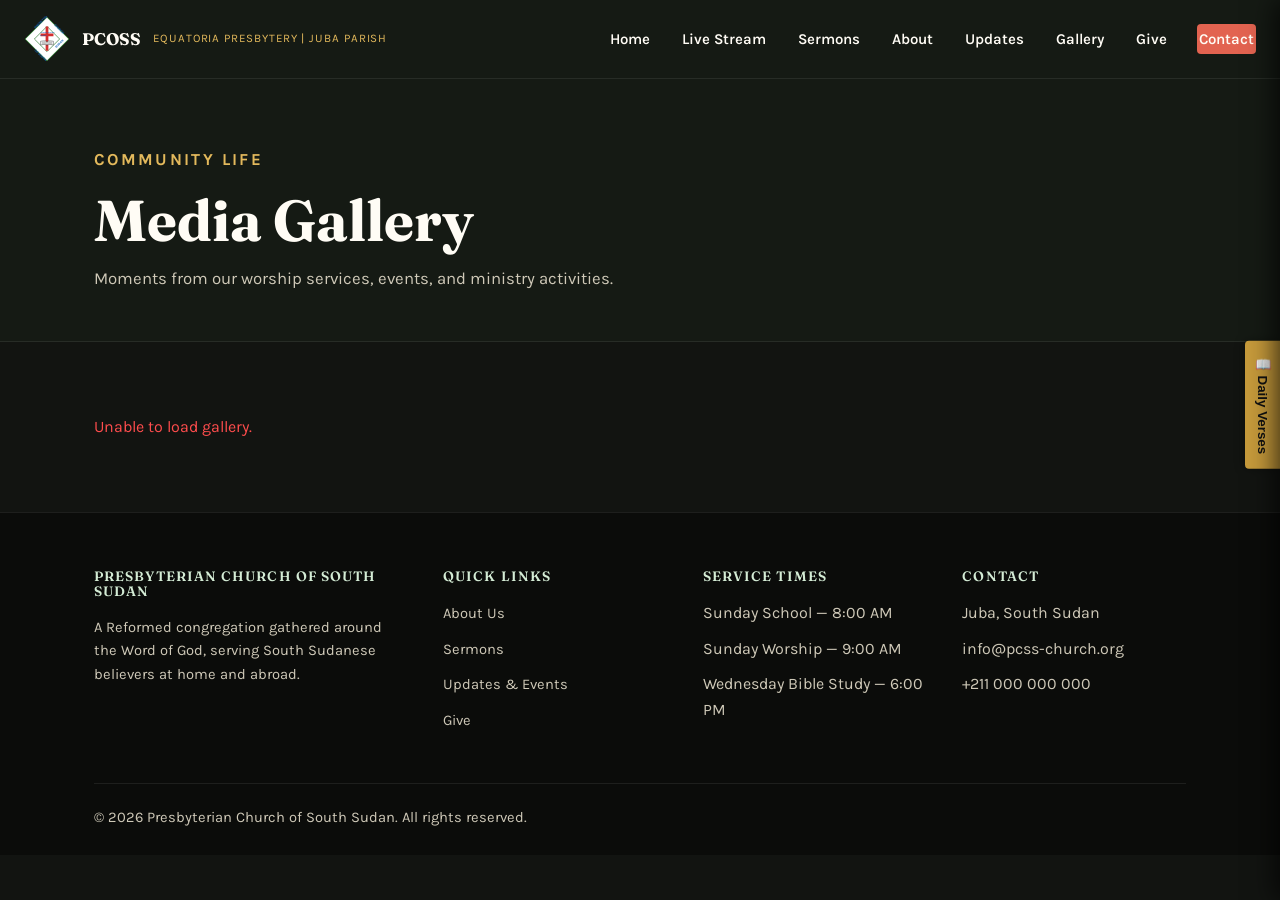
<file: gallery.html>
<!DOCTYPE html>
<html lang="en">
<head>
<meta charset="UTF-8">
<meta name="viewport" content="width=device-width, initial-scale=1.0">
<title>Gallery — Presbyterian Church of South Sudan</title>
<meta name="description" content="Media gallery of the Presbyterian Church of South Sudan.">
<link rel="stylesheet" href="styles.css">
<script src="config.js"></script>

<!--logo image for Google -->
<link rel="icon" type="image/png" href="images/pcoss-logo-favicon.png">


<style>
/* ===================== SLIDING BIBLE SIDEBAR SYSTEM ===================== */
.sidebar-trigger {
    position: fixed;
    right: 0;
    top: 45%;
    transform: translateY(-50%);
    background: #c69a3b;
    color: #111;
    padding: 15px 10px;
    border: none;
    border-radius: 4px 0 0 4px;
    cursor: pointer;
    font-weight: bold;
    writing-mode: vertical-rl;
    text-orientation: mixed;
    z-index: 999;
    box-shadow: -2px 0 10px rgba(0,0,0,0.3);
    transition: background 0.2s;
}
.sidebar-trigger:hover { background: #fffcf5; }

.verse-sidebar {
    position: fixed;
    right: -350px; 
    top: 0;
    width: 350px;
    height: 100vh;
    background: #161616;
    border-left: 1px solid #2a2a2a;
    box-shadow: -5px 0 25px rgba(0,0,0,0.7);
    z-index: 1000;
    transition: right 0.4s cubic-bezier(0.05, 0.74, 0.2, 1);
    display: flex;
    flex-direction: column;
    padding: 25px;
    box-sizing: border-box;
}
.verse-sidebar.open { right: 0; }

.sidebar-header {
    display: flex;
    justify-content: space-between;
    align-items: center;
    border-bottom: 1px solid #2a2a2a;
    padding-bottom: 15px;
    margin-bottom: 20px;
    flex-shrink: 0;
}
.sidebar-header h2 { color: #fffcf5; font-size: 1.2rem; margin: 0; }
.sidebar-close { color: #b3b3b3; font-size: 24px; cursor: pointer; user-select: none; }
.sidebar-close:hover { color: #c69a3b; }

.verse-scroll-container { 
    flex: 1 1 auto; 
    overflow-y: auto; 
    max-height: calc(100vh - 100px); 
    padding-right: 8px; 
}
.verse-scroll-container::-webkit-scrollbar { width: 6px; }
.verse-scroll-container::-webkit-scrollbar-thumb { background: #333; border-radius: 3px; }
.verse-scroll-container::-webkit-scrollbar-thumb:hover { background: #c69a3b; }

.sidebar-verse-card { 
    background: #222; 
    border: 1px solid #2a2a2a; 
    border-radius: 4px; 
    padding: 15px; 
    margin-bottom: 15px; 
}
.sidebar-verse-card blockquote { 
    margin: 0 0 10px 0; 
    color: #fffcf5; 
    font-style: italic; 
    font-size: 0.88rem; 
    line-height: 1.5; 
}
.sidebar-verse-card cite { 
    color: #c69a3b; 
    font-size: 0.8rem; 
    display: block; 
    margin-bottom: 10px; 
}
.expand-verse-btn { 
    background: none; 
    border: none; 
    color: #b3b3b3; 
    cursor: pointer; 
    font-size: 0.78rem; 
    padding: 0; 
    text-decoration: underline; 
}
.expand-verse-btn:hover { color: #fffcf5; }

.verse-modal, .media-modal { 
    display: none; 
    position: fixed; 
    left: 0; 
    top: 0; 
    width: 100%; 
    height: 100%; 
    background: rgba(0,0,0,0.85); 
    z-index: 2000; 
    align-items: center; 
    justify-content: center; 
}
.verse-modal.active, .media-modal.active { display: flex; }

.verse-modal-content { 
    background: #161616; 
    border: 1px solid #c69a3b; 
    padding: 40px 30px 30px 30px; 
    border-radius: 6px; 
    max-width: 500px; 
    width: 90%; 
    text-align: center; 
    position: relative; 
    box-shadow: 0 0 30px rgba(198,154,59,0.2); 
    max-height: 85vh;
    overflow-y: auto;
}
.verse-modal-content blockquote { font-size: 1.15rem; color: #fffcf5; line-height: 1.6; margin: 10px 0 15px 0; font-style: italic; }
.verse-modal-content cite { font-size: 0.95rem; color: #c69a3b; font-weight: bold; }

.media-modal-content {
    position: relative;
    max-width: 800px;
    width: 90%;
    background: #161616;
    border: 1px solid #2a2a2a;
    border-radius: 8px;
    padding: 20px;
}
.media-modal-content img, .media-modal-content iframe {
    width: 100%;
    border-radius: 4px;
}

.brand { display: flex; align-items: center; gap: 12px; }
.brand-mark-svg { width: 46px; height: 46px; flex-shrink: 0; }
</style>
</head>
<body>

<button class="sidebar-trigger" id="openSidebarBtn">📖 Daily Verses</button>

<div class="verse-sidebar" id="verseSidebar">
    <div class="sidebar-header">
        <h2>Daily Bread Archive</h2>
        <span class="sidebar-close" id="closeSidebarBtn">&times;</span>
    </div>
    <div class="verse-scroll-container" id="verseScrollContainer">
        <p style="color: #b3b3b3; text-align: center; padding-top: 20px;">Loading scriptures...</p>
    </div>
</div>

<div class="verse-modal" id="verseModal">
    <div class="verse-modal-content">
        <span class="sidebar-close" id="closeModalBtn" style="position: absolute; top: 15px; right: 20px;">&times;</span>
        <blockquote id="modalVerseText"></blockquote>
        <cite id="modalVerseReference"></cite>
    </div>
</div>

<div class="media-modal" id="mediaModal">
    <div class="media-modal-content">
        <span class="sidebar-close" id="closeMediaModalBtn" style="position: absolute; top: -35px; right: 0; color: #fff;">&times;</span>
        <div id="mediaModalContainer"></div>
    </div>
</div>

<header class="site-header">
  <nav class="nav">
    <a href="index.html" class="brand">
      <svg class="brand-mark-svg" viewBox="0 0 200 200" fill="none" xmlns="http://www.w3.org/2000/svg" aria-label="Presbyterian Church of South Sudan Logo">
        <polygon points="100,5 195,100 100,195 5,100" fill="#ffffff" stroke="#2e7d32" stroke-width="4"/>
        <polygon points="100,45 155,100 100,155 45,100" fill="#ffffff" stroke="#2e7d32" stroke-width="3"/>
        <text x="50" y="55" fill="#1565c0" font-size="13" font-weight="900" font-family="sans-serif" transform="rotate(-45 50 55)">PRESBYTERIAN</text>
        <text x="130" y="40" fill="#1565c0" font-size="13" font-weight="900" font-family="sans-serif" transform="rotate(45 130 40)">CHURCH</text>
        <text x="45" y="150" fill="#1565c0" font-size="13" font-weight="900" font-family="sans-serif" transform="rotate(45 45 150)">OF SOUTH</text>
        <text x="140" y="140" fill="#1565c0" font-size="13" font-weight="900" font-family="sans-serif" transform="rotate(-45 140 140)">SUDAN</text>
        <path d="M100 52 V145 M78 82 H122" stroke="#d32f2f" stroke-width="12" stroke-linecap="square"/>
        <text x="73" y="76" fill="#1565c0" font-size="5" font-weight="bold" font-family="sans-serif">MY WORDS</text>
        <text x="71" y="88" fill="#1565c0" font-size="4.5" font-weight="bold" font-family="sans-serif">WILL NEVER</text>
        <text x="104" y="76" fill="#1565c0" font-size="5" font-weight="bold" font-family="sans-serif">PASS AWAY</text>
        <path d="M72 110 Q100 104 100 115 Q100 104 128 110 L128 126 Q100 120 100 128 Q100 120 72 126 Z" fill="#ffffff" stroke="#000000" stroke-width="1.5"/>
        <line x1="100" y1="115" x2="100" y2="128" stroke="#000000" stroke-width="1.5"/>
        <line x1="77" y1="114" x2="95" y2="112" stroke="#000000" stroke-width="1"/>
        <line x1="77" y1="118" x2="95" y2="116" stroke="#000000" stroke-width="1"/>
        <line x1="77" y1="122" x2="95" y2="120" stroke="#000000" stroke-width="1"/>
        <line x1="105" y1="112" x2="123" y2="114" stroke="#000000" stroke-width="1"/>
        <line x1="105" y1="116" x2="123" y2="118" stroke="#000000" stroke-width="1"/>
        <line x1="105" y1="120" x2="123" y2="122" stroke="#000000" stroke-width="1"/>
      </svg>
      PCOSS
      <span>Equatoria Presbytery | Juba Parish</span>
    </a>
    <input type="checkbox" id="nav-toggle" class="nav-toggle">
    <label for="nav-toggle" class="nav-toggle-label" aria-label="Open menu">&#9776;</label>
    <ul class="nav-links">
      <li><a href="index.html">Home</a></li>
      <li><a href="live.html">Live Stream</a></li>
      <li><a href="sermons.html">Sermons</a></li>
      <li><a href="about.html">About</a></li>
      <li><a href="events.html">Updates</a></li>
      <li><a href="gallery.html">Gallery</a></li>
      <li><a href="contact.html">Give</a></li>
      <li><a href="contact.html" class="nav-cta">Contact</a></li>
    </ul>
  </nav>
</header>

<section class="page-hero">
  <div class="container">
    <p class="eyebrow" style="color:#e3b95c;">Community Life</p>
    <h1>Media Gallery</h1>
    <p>Moments from our worship services, events, and ministry activities.</p>
  </div>
</section>

<section class="section">
  <div class="container">
    <div class="grid grid-3" id="galleryContainer">
      <p style="color: #b3b3b3;">Loading gallery...</p>
    </div>
  </div>
</section>

<footer class="site-footer">
  <div class="container">
    <div class="footer-grid">
      <div>
        <h4>Presbyterian Church of South Sudan</h4>
        <p>A Reformed congregation gathered around the Word of God, serving South Sudanese believers at home and abroad.</p>
      </div>
      <div>
        <h4>Quick Links</h4>
        <ul>
          <li><a href="about.html">About Us</a></li>
          <li><a href="sermons.html">Sermons</a></li>
          <li><a href="events.html">Updates &amp; Events</a></li>
          <li><a href="contact.html">Give</a></li>
        </ul>
      </div>
      <div>
        <h4>Service Times</h4>
        <ul>
          <li>Sunday School — 8:00 AM</li>
          <li>Sunday Worship — 9:00 AM</li>
          <li>Wednesday Bible Study — 6:00 PM</li>
        </ul>
      </div>
      <div>
        <h4>Contact</h4>
        <ul>
          <li>Juba, South Sudan</li>
          <li>info@pcss-church.org</li>
          <li>+211 000 000 000</li>
        </ul>
      </div>
    </div>
    <div class="footer-bottom">
      <p>&copy; 2026 Presbyterian Church of South Sudan. All rights reserved.</p>
    </div>
  </div>
</footer>

<script>
// Gallery items are now uploaded files (image or video) stored on Cloudflare
// R2, not YouTube links — so both types render as native <img>/<video> tags.
fetch(`${API_BASE_URL}/api/gallery`)
  .then(res => res.json())
  .then(data => {
    const container = document.getElementById('galleryContainer');
    container.innerHTML = '';
    if (!data || data.length === 0) {
      container.innerHTML = '<p style="color: #b3b3b3;">No gallery items published yet.</p>';
      return;
    }

    data.forEach(item => {
      const card = document.createElement('div');
      card.className = 'card';

      let mediaPreview = '';
      if (item.media_type === 'video') {
        mediaPreview = `<video src="${item.file_url}" style="width:100%; height:200px; object-fit:cover; cursor:pointer;" muted loop playsinline onclick="openMediaModal('${item.file_url}', 'video')"></video>`;
      } else {
        mediaPreview = `<img src="${item.file_url}" alt="${item.title}" style="width:100%; height:200px; object-fit:cover; cursor:pointer;" onclick="openMediaModal('${item.file_url}', 'image')">`;
      }

      card.innerHTML = `
        ${mediaPreview}
        <h3 style="margin-top: 15px;">${item.title}</h3>
        <p>${item.description || ''}</p>
      `;
      container.appendChild(card);
    });
  })
  .catch(err => {
    console.error(err);
    document.getElementById('galleryContainer').innerHTML = '<p style="color: #ff4d4d;">Unable to load gallery.</p>';
  });

// Media Lightbox Modal logic
const mediaModal = document.getElementById('mediaModal');
const mediaContainer = document.getElementById('mediaModalContainer');
document.getElementById('closeMediaModalBtn').addEventListener('click', () => closeMediaModal());

function openMediaModal(url, type) {
  if (type === 'video') {
    mediaContainer.innerHTML = `<video src="${url}" style="max-height:80vh; width:100%; display:block;" controls autoplay></video>`;
  } else {
    mediaContainer.innerHTML = `<img src="${url}" style="max-height:80vh; width:auto; margin:0 auto; display:block;">`;
  }
  mediaModal.classList.add('active');
}

function closeMediaModal() {
  mediaModal.classList.remove('active');
  mediaContainer.innerHTML = ''; // stops any playing video
}

mediaModal.addEventListener('click', (e) => {
  if (e.target === mediaModal) closeMediaModal();
});
document.addEventListener('keydown', (e) => {
  if (e.key === 'Escape' && mediaModal.classList.contains('active')) closeMediaModal();
});

// Daily Bible Sidebar Script
document.addEventListener('DOMContentLoaded', function() {
    const sidebar = document.getElementById('verseSidebar');
    const openSidebarBtn = document.getElementById('openSidebarBtn');
    const closeSidebarBtn = document.getElementById('closeSidebarBtn');
    const scrollContainer = document.getElementById('verseScrollContainer');
    const modal = document.getElementById('verseModal');
    const closeModalBtn = document.getElementById('closeModalBtn');
    const modalText = document.getElementById('modalVerseText');
    const modalRef = document.getElementById('modalVerseReference');

    openSidebarBtn.addEventListener('click', () => sidebar.classList.add('open'));
    closeSidebarBtn.addEventListener('click', () => sidebar.classList.remove('open'));

    fetch(`${API_BASE_URL}/api/verses`)
        .then(response => response.json())
        .then(data => {
            if (data.error || data.length === 0) {
                scrollContainer.innerHTML = '<p style="color: #b3b3b3; text-align: center; padding-top: 20px;">No verses uploaded yet.</p>';
                return;
            }
            scrollContainer.innerHTML = '';
            data.forEach(item => {
                const card = document.createElement('div');
                card.className = 'sidebar-verse-card';
                card.innerHTML = `
                    <blockquote>&ldquo;${item.verse}&rdquo;</blockquote>
                    <cite>${item.reference}</cite>
                    <button class="expand-verse-btn">📖 Expand View</button>
                `;
                card.querySelector('.expand-verse-btn').addEventListener('click', function() {
                    modalText.textContent = `“${item.verse}”`;
                    modalRef.textContent = item.reference;
                    modal.classList.add('active');
                });
                scrollContainer.appendChild(card);
            });
        })
        .catch(error => {
            scrollContainer.innerHTML = '<p style="color: #ff4d4d; text-align: center; padding-top: 20px;">Unable to load scriptures.</p>';
        });

    closeModalBtn.addEventListener('click', () => modal.classList.remove('active'));
});
</script>

</body>
</html>
</file>
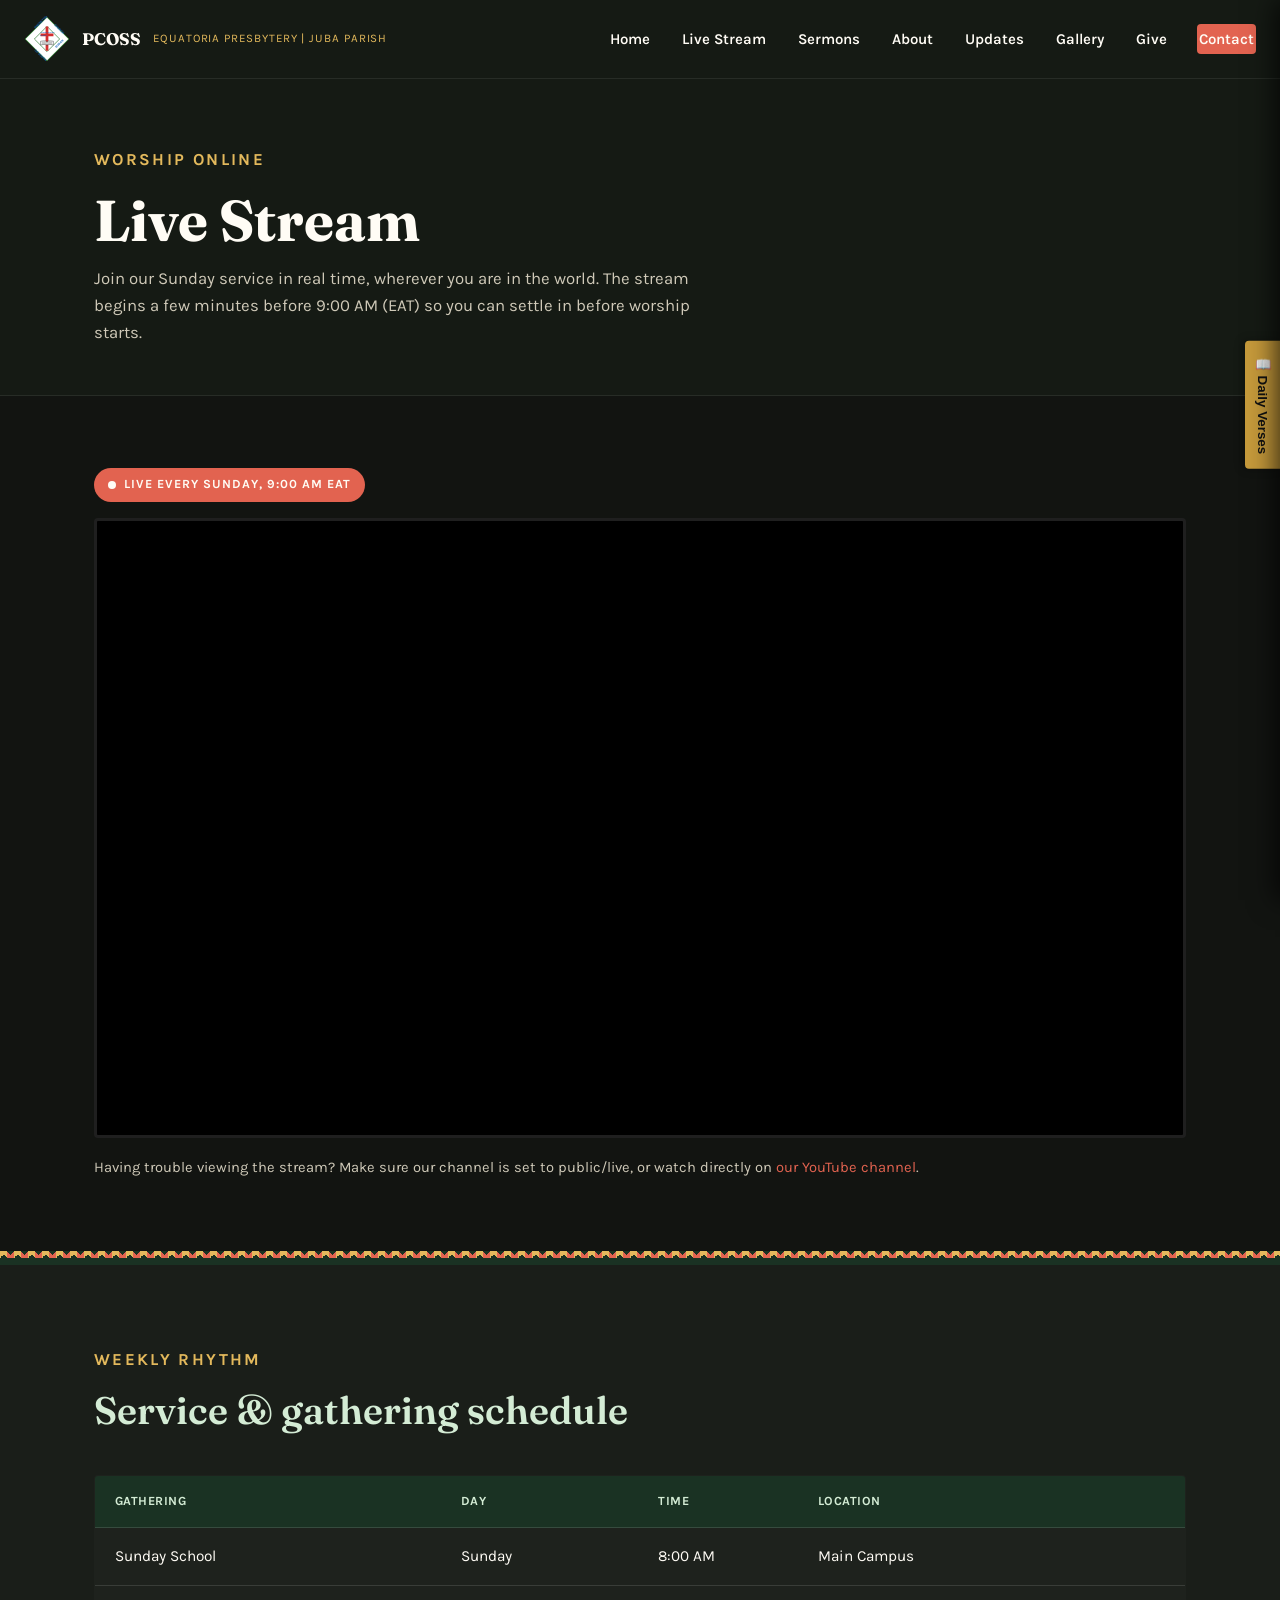
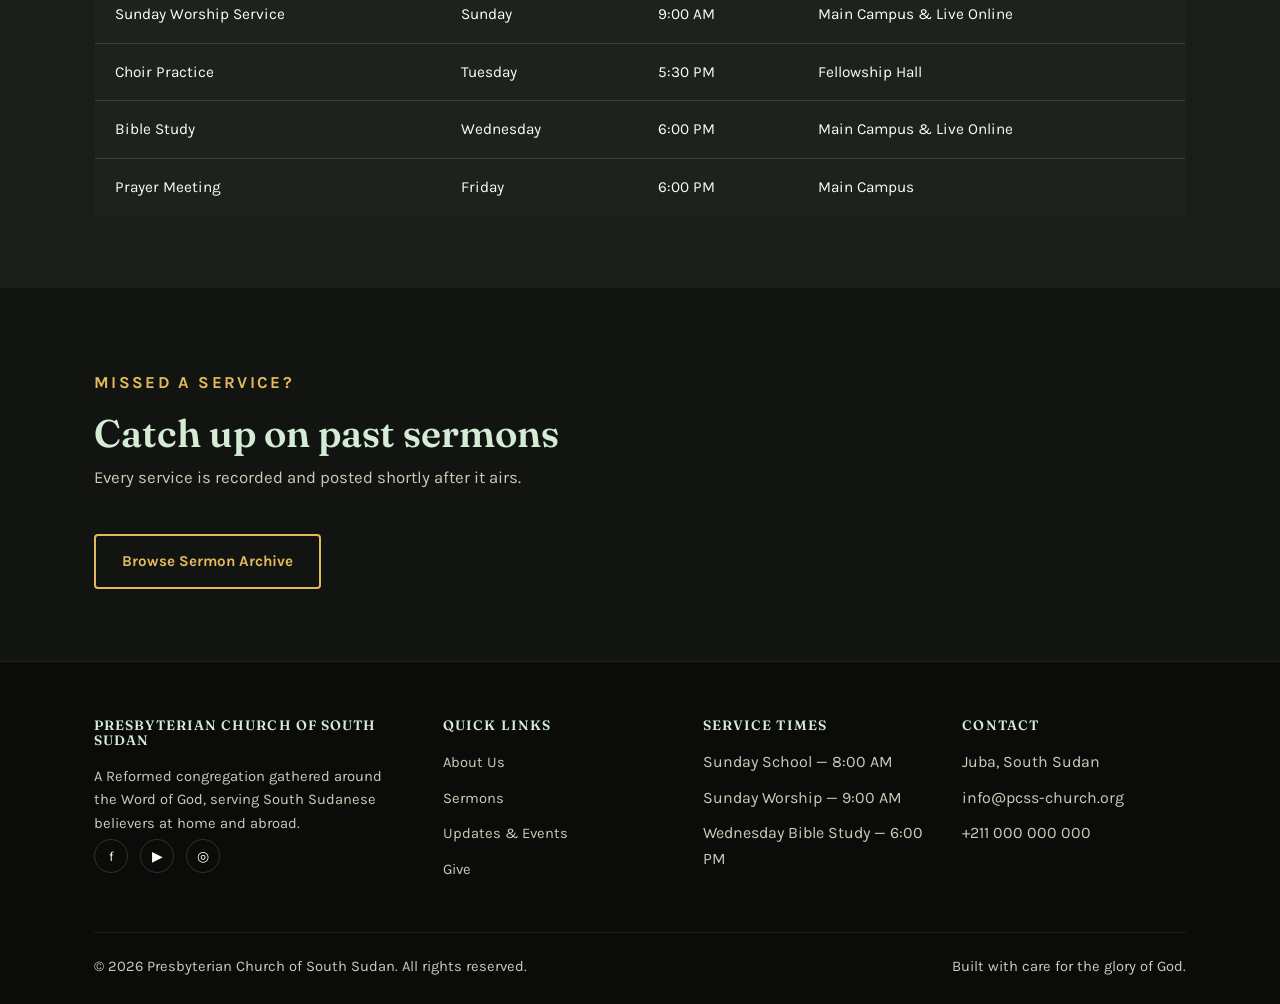
<file: live.html>
<!DOCTYPE html>
<html lang="en">
<head>
<meta charset="UTF-8">
<meta name="viewport" content="width=device-width, initial-scale=1.0">
<title>Live Stream — Presbyterian Church of South Sudan</title>
<meta name="description" content="Watch the Presbyterian Church of South Sudan's Sunday service live online.">
<link rel="stylesheet" href="styles.css">
<script src="config.js"></script>

<link rel="icon" type="image/png" href="images/pcoss-logo-favicon.png">


<style>

/* ===================== SLIDING BIBLE SIDEBAR SYSTEM ===================== */
.sidebar-trigger {
    position: fixed;
    right: 0;
    top: 45%;
    transform: translateY(-50%);
    background: #c69a3b;
    color: #111;
    padding: 15px 10px;
    border: none;
    border-radius: 4px 0 0 4px;
    cursor: pointer;
    font-weight: bold;
    writing-mode: vertical-rl;
    text-orientation: mixed;
    z-index: 999;
    box-shadow: -2px 0 10px rgba(0,0,0,0.3);
    transition: background 0.2s;
}
.sidebar-trigger:hover { 
    background: #fffcf5; 
}

.verse-sidebar {
    position: fixed;
    right: -350px; 
    top: 0;
    width: 350px;
    height: 100vh;
    background: #161616;
    border-left: 1px solid #2a2a2a;
    box-shadow: -5px 0 25px rgba(0,0,0,0.7);
    z-index: 1000;
    transition: right 0.4s cubic-bezier(0.05, 0.74, 0.2, 1);
    display: flex;
    flex-direction: column;
    padding: 25px;
    box-sizing: border-box;
}
.verse-sidebar.open { 
    right: 0; 
}

.sidebar-header {
    display: flex;
    justify-content: space-between;
    align-items: center;
    border-bottom: 1px solid #2a2a2a;
    padding-bottom: 15px;
    margin-bottom: 20px;
    flex-shrink: 0;
}
.sidebar-header h2 { 
    color: #fffcf5; 
    font-size: 1.2rem; 
    margin: 0; 
}
.sidebar-close { 
    color: #b3b3b3; 
    font-size: 24px; 
    cursor: pointer; 
    user-select: none; 
}
.sidebar-close:hover { 
    color: #c69a3b; 
}

.verse-scroll-container { 
    flex: 1 1 auto; 
    overflow-y: auto; 
    max-height: calc(100vh - 100px); 
    padding-right: 8px; 
}
.verse-scroll-container::-webkit-scrollbar { 
    width: 6px; 
}
.verse-scroll-container::-webkit-scrollbar-thumb { 
    background: #333; 
    border-radius: 3px; 
}
.verse-scroll-container::-webkit-scrollbar-thumb:hover { 
    background: #c69a3b; 
}

.sidebar-verse-card { 
    background: #222; 
    border: 1px solid #2a2a2a; 
    border-radius: 4px; 
    padding: 15px; 
    margin-bottom: 15px; 
}
.sidebar-verse-card blockquote { 
    margin: 0 0 10px 0; 
    color: #fffcf5; 
    font-style: italic; 
    font-size: 0.88rem; 
    line-height: 1.5; 
}
.sidebar-verse-card cite { 
    color: #c69a3b; 
    font-size: 0.8rem; 
    display: block; 
    margin-bottom: 10px; 
}
.expand-verse-btn { 
    background: none; 
    border: none; 
    color: #b3b3b3; 
    cursor: pointer; 
    font-size: 0.78rem; 
    padding: 0; 
    text-decoration: underline; 
}
.expand-verse-btn:hover { 
    color: #fffcf5; 
}

.verse-modal { 
    display: none; 
    position: fixed; 
    left: 0; 
    top: 0; 
    width: 100%; 
    height: 100%; 
    background: rgba(0,0,0,0.85); 
    z-index: 2000; 
    align-items: center; 
    justify-content: center; 
}
.verse-modal.active { 
    display: flex; 
}
.verse-modal-content { 
    background: #161616; 
    border: 1px solid #c69a3b; 
    padding: 40px 30px 30px 30px; 
    border-radius: 6px; 
    max-width: 500px; 
    width: 90%; 
    text-align: center; 
    position: relative; 
    box-shadow: 0 0 30px rgba(198,154,59,0.2); 
    max-height: 85vh;
    overflow-y: auto;
}
.verse-modal-content::-webkit-scrollbar {
    width: 6px;
}
.verse-modal-content::-webkit-scrollbar-thumb {
    background: #333;
    border-radius: 3px;
}
.verse-modal-content blockquote { 
    font-size: 1.15rem; 
    color: #fffcf5; 
    line-height: 1.6; 
    margin: 10px 0 15px 0; 
    font-style: italic;
}
.verse-modal-content cite { 
    font-size: 0.95rem; 
    color: #c69a3b; 
    font-weight: bold;
}


.brand {
    display: flex;
    align-items: center;
    gap: 12px;
}
.brand-mark-svg {
    width: 46px;
    height: 46px;
    flex-shrink: 0;
}

</style>
</head>
<body>



  <!-- SIDEBAR TRIGGER BUTTON -->
<button class="sidebar-trigger" id="openSidebarBtn">📖 Daily Verses</button>

<!-- SLIDING VERSES SIDEBAR -->
<div class="verse-sidebar" id="verseSidebar">
    <div class="sidebar-header">
        <h2>Daily Bread Archive</h2>
        <span class="sidebar-close" id="closeSidebarBtn">&times;</span>
    </div>
    <div class="verse-scroll-container" id="verseScrollContainer">
        <p style="color: #b3b3b3; text-align: center; padding-top: 20px;">Loading scriptures...</p>
    </div>
</div>

<!-- SIDEBAR EXPAND VIEW LIGHTBOX MODAL -->
<div class="verse-modal" id="verseModal">
    <div class="verse-modal-content">
        <span class="sidebar-close" id="closeModalBtn" style="position: absolute; top: 15px; right: 20px;">&times;</span>
        <blockquote id="modalVerseText"></blockquote>
        <cite id="modalVerseReference"></cite>
    </div>
</div>

<header class="site-header">
  <nav class="nav">

  <a href="index.html" class="brand">
  <svg class="brand-mark-svg" viewBox="0 0 200 200" fill="none" xmlns="http://www.w3.org/2000/svg" aria-label="Presbyterian Church of South Sudan Logo">
    <polygon points="100,5 195,100 100,195 5,100" fill="#ffffff" stroke="#2e7d32" stroke-width="4"/>
    <polygon points="100,45 155,100 100,155 45,100" fill="#ffffff" stroke="#2e7d32" stroke-width="3"/>
    <text x="50" y="55" fill="#1565c0" font-size="13" font-weight="900" font-family="sans-serif" transform="rotate(-45 50 55)">PRESBYTERIAN</text>
    <text x="130" y="40" fill="#1565c0" font-size="13" font-weight="900" font-family="sans-serif" transform="rotate(45 130 40)">CHURCH</text>
    <text x="45" y="150" fill="#1565c0" font-size="13" font-weight="900" font-family="sans-serif" transform="rotate(45 45 150)">OF SOUTH</text>
    <text x="140" y="140" fill="#1565c0" font-size="13" font-weight="900" font-family="sans-serif" transform="rotate(-45 140 140)">SUDAN</text>
    <path d="M100 52 V145 M78 82 H122" stroke="#d32f2f" stroke-width="12" stroke-linecap="square"/>
    <text x="73" y="76" fill="#1565c0" font-size="5" font-weight="bold" font-family="sans-serif">MY WORDS</text>
    <text x="71" y="88" fill="#1565c0" font-size="4.5" font-weight="bold" font-family="sans-serif">WILL NEVER</text>
    <text x="104" y="76" fill="#1565c0" font-size="5" font-weight="bold" font-family="sans-serif">PASS AWAY</text>
    <path d="M72 110 Q100 104 100 115 Q100 104 128 110 L128 126 Q100 120 100 128 Q100 120 72 126 Z" fill="#ffffff" stroke="#000000" stroke-width="1.5"/>
    <line x1="100" y1="115" x2="100" y2="128" stroke="#000000" stroke-width="1.5"/>
    <line x1="77" y1="114" x2="95" y2="112" stroke="#000000" stroke-width="1"/>
    <line x1="77" y1="118" x2="95" y2="116" stroke="#000000" stroke-width="1"/>
    <line x1="77" y1="122" x2="95" y2="120" stroke="#000000" stroke-width="1"/>
    <line x1="105" y1="112" x2="123" y2="114" stroke="#000000" stroke-width="1"/>
    <line x1="105" y1="116" x2="123" y2="118" stroke="#000000" stroke-width="1"/>
    <line x1="105" y1="120" x2="123" y2="122" stroke="#000000" stroke-width="1"/>
  </svg>
  PCOSS
  <span>Equatoria Presbytery | Juba Parish</span>
</a>

    <input type="checkbox" id="nav-toggle" class="nav-toggle">
    <label for="nav-toggle" class="nav-toggle-label" aria-label="Open menu">&#9776;</label>
        <ul class="nav-links">
          <li><a href="index.html">Home</a></li>
          <li><a href="live.html">Live Stream</a></li>
          <li><a href="sermons.html">Sermons</a></li>
          <li><a href="about.html">About</a></li>
          <li><a href="events.html">Updates</a></li>
          
          <li><a href="gallery.html">Gallery</a></li>
          <li><a href="contact.html">Give</a></li>
          <li><a href="contact.html" class="nav-cta">Contact</a></li>
    </ul>
  </nav>
</header>

<section class="page-hero">
  <div class="container">
    <p class="eyebrow" style="color:#e3b95c;">Worship Online</p>
    <h1>Live Stream</h1>
    <p>Join our Sunday service in real time, wherever you are in the world. The stream begins a few minutes before 9:00 AM (EAT) so you can settle in before worship starts.</p>
  </div>
</section>

<section class="section">
  <div class="container">
    <span class="live-badge"><span class="dot"></span> Live every Sunday, 9:00 AM EAT</span>

    <!--
      LIVE STREAM EMBED
      Replace YOUR_CHANNEL_ID with your church's real YouTube channel ID.
      To use Facebook Live instead, replace this iframe with Facebook's
      official video plugin embed code from developers.facebook.com/docs/plugins/embedded-video-player
    -->
    <div class="video-frame">
      <iframe
        src="https://www.youtube.com/embed/live_stream?channel=YOUR_CHANNEL_ID"
        title="Presbyterian Church of South Sudan — Live Stream"
        allow="accelerometer; autoplay; clipboard-write; encrypted-media; gyroscope; picture-in-picture"
        allowfullscreen>
      </iframe>
    </div>

    <p style="margin-top:18px; font-size:0.92rem;">Having trouble viewing the stream? Make sure our channel is set to public/live, or watch directly on
      <a href="#">our YouTube channel</a>.</p>
  </div>
</section>

<div class="woven-divider"></div>

<section class="section section-alt">
  <div class="container">
    <div class="section-head">
      <p class="eyebrow">Weekly Rhythm</p>
      <h2>Service &amp; gathering schedule</h2>
    </div>

    <table class="schedule">
      <thead>
        <tr><th>Gathering</th><th>Day</th><th>Time</th><th>Location</th></tr>
      </thead>
      <tbody>
        <tr><td>Sunday School</td><td>Sunday</td><td>8:00 AM</td><td>Main Campus</td></tr>
        <tr><td>Sunday Worship Service</td><td>Sunday</td><td>9:00 AM</td><td>Main Campus &amp; Live Online</td></tr>
        <tr><td>Choir Practice</td><td>Tuesday</td><td>5:30 PM</td><td>Fellowship Hall</td></tr>
        <tr><td>Bible Study</td><td>Wednesday</td><td>6:00 PM</td><td>Main Campus &amp; Live Online</td></tr>
        <tr><td>Prayer Meeting</td><td>Friday</td><td>6:00 PM</td><td>Main Campus</td></tr>
      </tbody>
    </table>
  </div>
</section>

<section class="section">
  <div class="container">
    <div class="section-head">
      <p class="eyebrow">Missed a service?</p>
      <h2>Catch up on past sermons</h2>
      <p>Every service is recorded and posted shortly after it airs.</p>
    </div>
    <a href="sermons.html" class="btn btn-outline">Browse Sermon Archive</a>
  </div>
</section>

<footer class="site-footer">
  <div class="container">
    <div class="footer-grid">
      <div>
        <h4>Presbyterian Church of South Sudan</h4>
        <p>A Reformed congregation gathered around the Word of God, serving South Sudanese believers at home and abroad.</p>
        <div class="social-row">
          <a href="#" aria-label="Facebook">f</a>
          <a href="#" aria-label="YouTube">▶</a>
          <a href="#" aria-label="Instagram">◎</a>
        </div>
      </div>
      <div>
        <h4>Quick Links</h4>
        <ul>
          <li><a href="about.html">About Us</a></li>
          <li><a href="sermons.html">Sermons</a></li>
          <li><a href="events.html">Updates &amp; Events</a></li>
          <li><a href="contact.html">Give</a></li>
        </ul>
      </div>
      <div>
        <h4>Service Times</h4>
        <ul>
          <li>Sunday School — 8:00 AM</li>
          <li>Sunday Worship — 9:00 AM</li>
          <li>Wednesday Bible Study — 6:00 PM</li>
        </ul>
      </div>
      <div>
        <h4>Contact</h4>
        <ul>
          <li>Juba, South Sudan</li>
          <li>info@pcss-church.org</li>
          <li>+211 000 000 000</li>
        </ul>
      </div>
    </div>
    <div class="footer-bottom">
      <p>&copy; 2026 Presbyterian Church of South Sudan. All rights reserved.</p>
      <p>Built with care for the glory of God.</p>
    </div>
  </div>
</footer>


<!-- SIDEBAR ENGINE CONTROLLER -->
<script>
document.addEventListener('DOMContentLoaded', function() {
    const sidebar = document.getElementById('verseSidebar');
    const openSidebarBtn = document.getElementById('openSidebarBtn');
    const closeSidebarBtn = document.getElementById('closeSidebarBtn');
    const scrollContainer = document.getElementById('verseScrollContainer');
    
    const modal = document.getElementById('verseModal');
    const closeModalBtn = document.getElementById('closeModalBtn');
    const modalText = document.getElementById('modalVerseText');
    const modalRef = document.getElementById('modalVerseReference');

    openSidebarBtn.addEventListener('click', () => sidebar.classList.add('open'));
    closeSidebarBtn.addEventListener('click', () => sidebar.classList.remove('open'));

    fetch(`${API_BASE_URL}/api/verses`)
        .then(response => response.json())
        .then(data => {
            if (data.error || data.length === 0) {
                scrollContainer.innerHTML = '<p style="color: #b3b3b3; text-align: center; padding-top: 20px;">No verses uploaded yet.</p>';
                return;
            }
            
            scrollContainer.innerHTML = '';
            
            data.forEach(item => {
                const card = document.createElement('div');
                card.className = 'sidebar-verse-card';
                card.innerHTML = `
                    <blockquote>&ldquo;${item.verse}&rdquo;</blockquote>
                    <cite>${item.reference}</cite>
                    <button class="expand-verse-btn">📖 Expand View</button>
                `;
                
                card.querySelector('.expand-verse-btn').addEventListener('click', function() {
                    modalText.textContent = `“${item.verse}”`;
                    modalRef.textContent = item.reference;
                    modal.classList.add('active');
                });
                
                scrollContainer.appendChild(card);
            });
        })
        .catch(error => {
            scrollContainer.innerHTML = '<p style="color: #ff4d4d; text-align: center; padding-top: 20px;">Unable to load scriptures.</p>';
        });

    closeModalBtn.addEventListener('click', () => modal.classList.remove('active'));
    modal.addEventListener('click', (e) => { 
        if (e.target === modal) modal.classList.remove('active'); 
    });
});
</script>

</body>
</html>
</file>
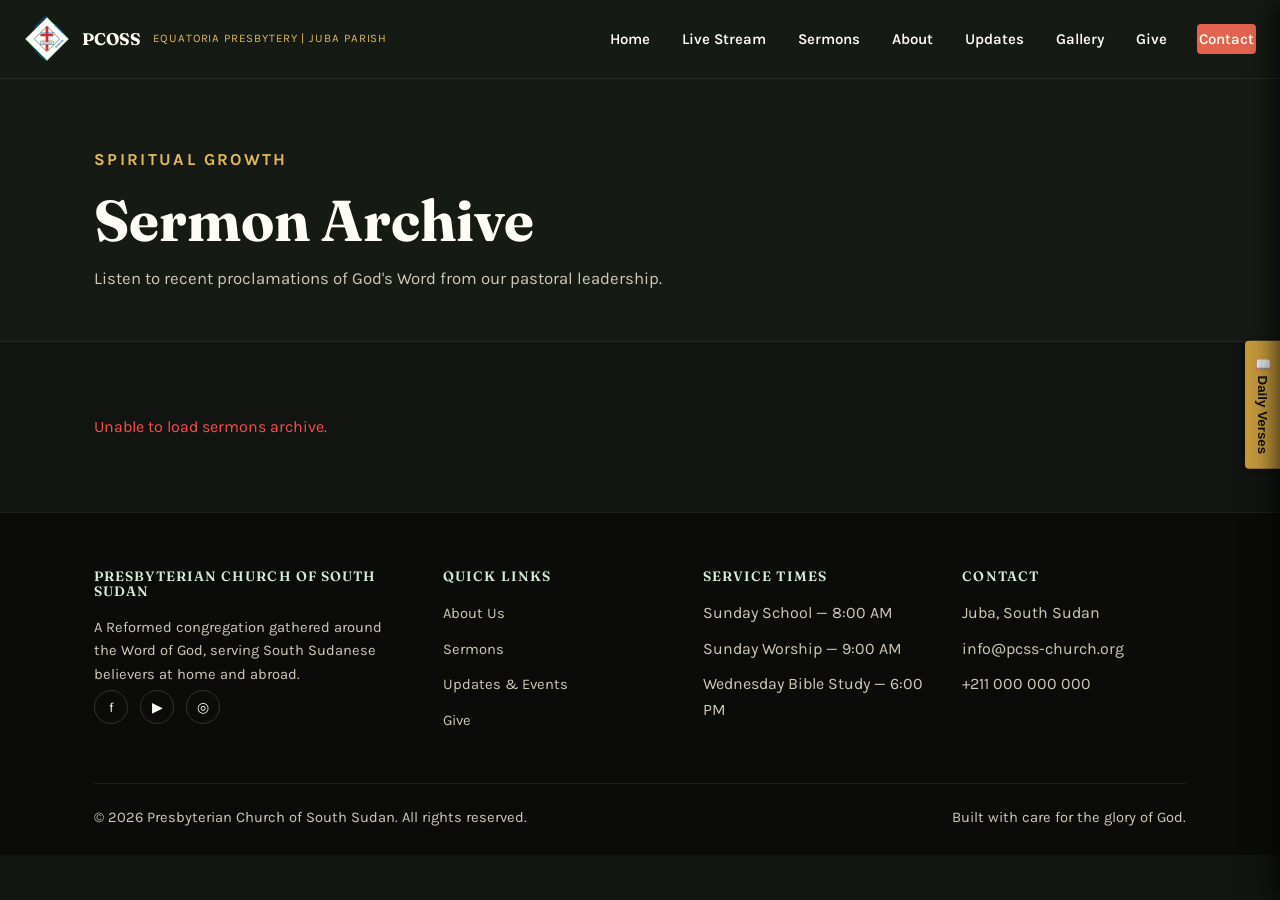
<file: sermons.html>
<!DOCTYPE html>
<html lang="en">
<head>
<meta charset="UTF-8">
<meta name="viewport" content="width=device-width, initial-scale=1.0">
<title>Sermons — Presbyterian Church of South Sudan</title>
<meta name="description" content="Browse past sermons from the Presbyterian Church of South Sudan.">
<link rel="stylesheet" href="styles.css">
<script src="config.js"></script>

<!--logo image for Google -->
<link rel="icon" type="image/png" href="images/pcoss-logo-favicon.png">


<style>
/* ===================== SLIDING BIBLE SIDEBAR SYSTEM ===================== */
.sidebar-trigger {
    position: fixed;
    right: 0;
    top: 45%;
    transform: translateY(-50%);
    background: #c69a3b;
    color: #111;
    padding: 15px 10px;
    border: none;
    border-radius: 4px 0 0 4px;
    cursor: pointer;
    font-weight: bold;
    writing-mode: vertical-rl;
    text-orientation: mixed;
    z-index: 999;
    box-shadow: -2px 0 10px rgba(0,0,0,0.3);
    transition: background 0.2s;
}
.sidebar-trigger:hover { 
    background: #fffcf5; 
}

.verse-sidebar {
    position: fixed;
    right: -350px; 
    top: 0;
    width: 350px;
    height: 100vh;
    background: #161616;
    border-left: 1px solid #2a2a2a;
    box-shadow: -5px 0 25px rgba(0,0,0,0.7);
    z-index: 1000;
    transition: right 0.4s cubic-bezier(0.05, 0.74, 0.2, 1);
    display: flex;
    flex-direction: column;
    padding: 25px;
    box-sizing: border-box;
}
.verse-sidebar.open { 
    right: 0; 
}

.sidebar-header {
    display: flex;
    justify-content: space-between;
    align-items: center;
    border-bottom: 1px solid #2a2a2a;
    padding-bottom: 15px;
    margin-bottom: 20px;
    flex-shrink: 0;
}
.sidebar-header h2 { 
    color: #fffcf5; 
    font-size: 1.2rem; 
    margin: 0; 
}
.sidebar-close { 
    color: #b3b3b3; 
    font-size: 24px; 
    cursor: pointer; 
    user-select: none; 
}
.sidebar-close:hover { 
    color: #c69a3b; 
}

.verse-scroll-container { 
    flex: 1 1 auto; 
    overflow-y: auto; 
    max-height: calc(100vh - 100px); 
    padding-right: 8px; 
}
.verse-scroll-container::-webkit-scrollbar { 
    width: 6px; 
}
.verse-scroll-container::-webkit-scrollbar-thumb { 
    background: #333; 
    border-radius: 3px; 
}
.verse-scroll-container::-webkit-scrollbar-thumb:hover { 
    background: #c69a3b; 
}

.sidebar-verse-card { 
    background: #222; 
    border: 1px solid #2a2a2a; 
    border-radius: 4px; 
    padding: 15px; 
    margin-bottom: 15px; 
}
.sidebar-verse-card blockquote { 
    margin: 0 0 10px 0; 
    color: #fffcf5; 
    font-style: italic; 
    font-size: 0.88rem; 
    line-height: 1.5; 
}
.sidebar-verse-card cite { 
    color: #c69a3b; 
    font-size: 0.8rem; 
    display: block; 
    margin-bottom: 10px; 
}
.expand-verse-btn { 
    background: none; 
    border: none; 
    color: #b3b3b3; 
    cursor: pointer; 
    font-size: 0.78rem; 
    padding: 0; 
    text-decoration: underline; 
}
.expand-verse-btn:hover { 
    color: #fffcf5; 
}

.verse-modal { 
    display: none; 
    position: fixed; 
    left: 0; 
    top: 0; 
    width: 100%; 
    height: 100%; 
    background: rgba(0,0,0,0.85); 
    z-index: 2000; 
    align-items: center; 
    justify-content: center; 
}
.verse-modal.active { 
    display: flex; 
}
.verse-modal-content { 
    background: #161616; 
    border: 1px solid #c69a3b; 
    padding: 40px 30px 30px 30px; 
    border-radius: 6px; 
    max-width: 500px; 
    width: 90%; 
    text-align: center; 
    position: relative; 
    box-shadow: 0 0 30px rgba(198,154,59,0.2); 
    max-height: 85vh;
    overflow-y: auto;
}
.verse-modal-content::-webkit-scrollbar {
    width: 6px;
}
.verse-modal-content::-webkit-scrollbar-thumb {
    background: #333;
    border-radius: 3px;
}
.verse-modal-content blockquote { 
    font-size: 1.15rem; 
    color: #fffcf5; 
    line-height: 1.6; 
    margin: 10px 0 15px 0; 
    font-style: italic;
}
.verse-modal-content cite { 
    font-size: 0.95rem; 
    color: #c69a3b; 
    font-weight: bold;
}

.brand {
    display: flex;
    align-items: center;
    gap: 12px;
}
.brand-mark-svg {
    width: 46px;
    height: 46px;
    flex-shrink: 0;
}
</style>
</head>
<body>

<!-- SIDEBAR TRIGGER BUTTON -->
<button class="sidebar-trigger" id="openSidebarBtn">📖 Daily Verses</button>

<!-- SLIDING VERSES SIDEBAR -->
<div class="verse-sidebar" id="verseSidebar">
    <div class="sidebar-header">
        <h2>Daily Bread Archive</h2>
        <span class="sidebar-close" id="closeSidebarBtn">&times;</span>
    </div>
    <div class="verse-scroll-container" id="verseScrollContainer">
        <p style="color: #b3b3b3; text-align: center; padding-top: 20px;">Loading scriptures...</p>
    </div>
</div>

<!-- SIDEBAR EXPAND VIEW LIGHTBOX MODAL -->
<div class="verse-modal" id="verseModal">
    <div class="verse-modal-content">
        <span class="sidebar-close" id="closeModalBtn" style="position: absolute; top: 15px; right: 20px;">&times;</span>
        <blockquote id="modalVerseText"></blockquote>
        <cite id="modalVerseReference"></cite>
    </div>
</div>

<header class="site-header">
  <nav class="nav">
    <a href="index.html" class="brand">
      <svg class="brand-mark-svg" viewBox="0 0 200 200" fill="none" xmlns="http://www.w3.org/2000/svg" aria-label="Presbyterian Church of South Sudan Logo">
        <polygon points="100,5 195,100 100,195 5,100" fill="#ffffff" stroke="#2e7d32" stroke-width="4"/>
        <polygon points="100,45 155,100 100,155 45,100" fill="#ffffff" stroke="#2e7d32" stroke-width="3"/>
        <text x="50" y="55" fill="#1565c0" font-size="13" font-weight="900" font-family="sans-serif" transform="rotate(-45 50 55)">PRESBYTERIAN</text>
        <text x="130" y="40" fill="#1565c0" font-size="13" font-weight="900" font-family="sans-serif" transform="rotate(45 130 40)">CHURCH</text>
        <text x="45" y="150" fill="#1565c0" font-size="13" font-weight="900" font-family="sans-serif" transform="rotate(45 45 150)">OF SOUTH</text>
        <text x="140" y="140" fill="#1565c0" font-size="13" font-weight="900" font-family="sans-serif" transform="rotate(-45 140 140)">SUDAN</text>
        <path d="M100 52 V145 M78 82 H122" stroke="#d32f2f" stroke-width="12" stroke-linecap="square"/>
        <text x="73" y="76" fill="#1565c0" font-size="5" font-weight="bold" font-family="sans-serif">MY WORDS</text>
        <text x="71" y="88" fill="#1565c0" font-size="4.5" font-weight="bold" font-family="sans-serif">WILL NEVER</text>
        <text x="104" y="76" fill="#1565c0" font-size="5" font-weight="bold" font-family="sans-serif">PASS AWAY</text>
        <path d="M72 110 Q100 104 100 115 Q100 104 128 110 L128 126 Q100 120 100 128 Q100 120 72 126 Z" fill="#ffffff" stroke="#000000" stroke-width="1.5"/>
        <line x1="100" y1="115" x2="100" y2="128" stroke="#000000" stroke-width="1.5"/>
        <line x1="77" y1="114" x2="95" y2="112" stroke="#000000" stroke-width="1"/>
        <line x1="77" y1="118" x2="95" y2="116" stroke="#000000" stroke-width="1"/>
        <line x1="77" y1="122" x2="95" y2="120" stroke="#000000" stroke-width="1"/>
        <line x1="105" y1="112" x2="123" y2="114" stroke="#000000" stroke-width="1"/>
        <line x1="105" y1="116" x2="123" y2="118" stroke="#000000" stroke-width="1"/>
        <line x1="105" y1="120" x2="123" y2="122" stroke="#000000" stroke-width="1"/>
      </svg>
      PCOSS
      <span>Equatoria Presbytery | Juba Parish</span>
    </a>
    <input type="checkbox" id="nav-toggle" class="nav-toggle">
    <label for="nav-toggle" class="nav-toggle-label" aria-label="Open menu">&#9776;</label>
    <ul class="nav-links">
      <li><a href="index.html">Home</a></li>
      <li><a href="live.html">Live Stream</a></li>
      <li><a href="sermons.html">Sermons</a></li>
      <li><a href="about.html">About</a></li>
      <li><a href="events.html">Updates</a></li>
      <li><a href="gallery.html">Gallery</a></li>
      <li><a href="contact.html">Give</a></li>
      <li><a href="contact.html" class="nav-cta">Contact</a></li>
    </ul>
  </nav>
</header>

<section class="page-hero">
  <div class="container">
    <p class="eyebrow" style="color:#e3b95c;">Spiritual Growth</p>
    <h1>Sermon Archive</h1>
    <p>Listen to recent proclamations of God's Word from our pastoral leadership.</p>
  </div>
</section>

<section class="section">
  <div class="container">
    <div class="grid grid-3" id="sermons-container">
      <p style="color: #b3b3b3;">Loading sermons archive...</p>
    </div>
  </div>
</section>

<footer class="site-footer">
  <div class="container">
    <div class="footer-grid">
      <div>
        <h4>Presbyterian Church of South Sudan</h4>
        <p>A Reformed congregation gathered around the Word of God, serving South Sudanese believers at home and abroad.</p>
        <div class="social-row">
          <a href="#" aria-label="Facebook">f</a>
          <a href="#" aria-label="YouTube">▶</a>
          <a href="#" aria-label="Instagram">◎</a>
        </div>
      </div>
      <div>
        <h4>Quick Links</h4>
        <ul>
          <li><a href="about.html">About Us</a></li>
          <li><a href="sermons.html">Sermons</a></li>
          <li><a href="events.html">Updates &amp; Events</a></li>
          <li><a href="contact.html">Give</a></li>
        </ul>
      </div>
      <div>
        <h4>Service Times</h4>
        <ul>
          <li>Sunday School — 8:00 AM</li>
          <li>Sunday Worship — 9:00 AM</li>
          <li>Wednesday Bible Study — 6:00 PM</li>
        </ul>
      </div>
      <div>
        <h4>Contact</h4>
        <ul>
          <li>Juba, South Sudan</li>
          <li>info@pcss-church.org</li>
          <li>+211 000 000 000</li>
        </ul>
      </div>
    </div>
    <div class="footer-bottom">
      <p>&copy; 2026 Presbyterian Church of South Sudan. All rights reserved.</p>
      <p>Built with care for the glory of God.</p>
    </div>
  </div>
</footer>

<!-- SERMONS FETCHING SCRIPT -->
<script>
  function getYouTubeEmbedUrl(url) {
    if (!url) return '';
    const regExp = /^.*(youtu.be\/|v\/|u\/\w\/|embed\/|watch\?v=|\&v=)([^#\&\?]*).*/;
    const match = url.match(regExp);
    return (match && match[2].length === 11) ? `https://www.youtube.com/embed/${match[2]}` : url;
  }

  fetch(`${API_BASE_URL}/api/sermons`)
    .then(response => response.json())
    .then(data => {
      const container = document.getElementById('sermons-container');
      container.innerHTML = '';

      if (!data || data.length === 0) {
        container.innerHTML = '<p style="color: #b3b3b3;">No sermons posted yet.</p>';
        return;
      }

      data.forEach(sermon => {
        const embedUrl = getYouTubeEmbedUrl(sermon.youtube_url);
        container.innerHTML += `
          <div class="card">
            <div class="video-frame" style="margin-bottom: 15px;">
              <iframe src="${embedUrl}" title="${sermon.title}" allowfullscreen></iframe>
            </div>
            <span class="date-badge">${sermon.sermon_date || 'Archive'}</span>
            <h3>${sermon.title}</h3>
            <p><strong>Preacher:</strong> ${sermon.preacher}</p>
            ${sermon.scripture ? `<p><strong>Scripture:</strong> ${sermon.scripture}</p>` : ''}
          </div>
        `;
      });
    })
    .catch(error => {
      console.error('Error fetching sermons:', error);
      document.getElementById('sermons-container').innerHTML = '<p style="color: #ff4d4d;">Unable to load sermons archive.</p>';
    });
</script>

<!-- SIDEBAR ENGINE CONTROLLER -->
<script>
document.addEventListener('DOMContentLoaded', function() {
    const sidebar = document.getElementById('verseSidebar');
    const openSidebarBtn = document.getElementById('openSidebarBtn');
    const closeSidebarBtn = document.getElementById('closeSidebarBtn');
    const scrollContainer = document.getElementById('verseScrollContainer');
    
    const modal = document.getElementById('verseModal');
    const closeModalBtn = document.getElementById('closeModalBtn');
    const modalText = document.getElementById('modalVerseText');
    const modalRef = document.getElementById('modalVerseReference');

    openSidebarBtn.addEventListener('click', () => sidebar.classList.add('open'));
    closeSidebarBtn.addEventListener('click', () => sidebar.classList.remove('open'));

    fetch(`${API_BASE_URL}/api/verses`)
        .then(response => response.json())
        .then(data => {
            if (data.error || data.length === 0) {
                scrollContainer.innerHTML = '<p style="color: #b3b3b3; text-align: center; padding-top: 20px;">No verses uploaded yet.</p>';
                return;
            }
            
            scrollContainer.innerHTML = '';
            
            data.forEach(item => {
                const card = document.createElement('div');
                card.className = 'sidebar-verse-card';
                card.innerHTML = `
                    <blockquote>&ldquo;${item.verse}&rdquo;</blockquote>
                    <cite>${item.reference}</cite>
                    <button class="expand-verse-btn">📖 Expand View</button>
                `;
                
                card.querySelector('.expand-verse-btn').addEventListener('click', function() {
                    modalText.textContent = `“${item.verse}”`;
                    modalRef.textContent = item.reference;
                    modal.classList.add('active');
                });
                
                scrollContainer.appendChild(card);
            });
        })
        .catch(error => {
            scrollContainer.innerHTML = '<p style="color: #ff4d4d; text-align: center; padding-top: 20px;">Unable to load scriptures.</p>';
        });

    closeModalBtn.addEventListener('click', () => modal.classList.remove('active'));
    modal.addEventListener('click', (e) => { 
        if (e.target === modal) modal.classList.remove('active'); 
    });
});
</script>

</body>
</html>
</file>
<file: styles.css>
/* ==========================================================================
   Presbyterian Church of South Sudan — shared stylesheet
   Design tokens live at the top. Change a value here and it updates
   everywhere the site uses it.
   ========================================================================== */

@import url('https://fonts.googleapis.com/css2?family=Fraunces:opsz,wght@9..144,400;9..144,500;9..144,600;9..144,700&family=Karla:wght@400;500;600;700&display=swap');

:root {
  /* ---- Updated Dark Theme Colors ---- */
  --ink:          #fffcf5;   /* Crisp cream text for dark mode legibility */
  --ink-soft:     #cfc9b8;   /* Muted light text for secondary details */
  --parchment:    #121411;   /* Rich, deep dark page background */
  --parchment-dk: #1a1e19;   /* Slightly lighter dark background for alternating sections */
  --green:        #d4ecd5;   /* Lightened green accent tint for high-contrast typography */
  --green-soft:   #2c5940;   /* Preserved deep green for header nav backgrounds */
  --clay:         #e26350;   /* Brighter clay red to remain visible and accessible on dark surfaces */
  --clay-dark:    #c64d3b;
  --gold:         #e3b95c;   /* Striking gold for highlights and structural lines */
  --cream:        #1e221d;   /* Core background color for cards, tables, and standard form inputs */

  /* ---- Type ---- */
  --font-display: 'Fraunces', Georgia, serif;
  --font-body: 'Karla', -apple-system, BlinkMacSystemFont, 'Segoe UI', sans-serif;

  /* ---- Layout ---- */
  --max-width: 1140px;
  --radius: 4px;
}

/* ---------------------------------------------------------------------- */
/* Reset / base                                                           */
/* ---------------------------------------------------------------------- */

* { box-sizing: border-box; margin: 0; padding: 0; }

html { scroll-behavior: smooth; }

body {
  font-family: var(--font-body);
  color: var(--ink);
  background: var(--parchment);
  line-height: 1.6;
  -webkit-font-smoothing: antialiased;
}

img, svg { display: block; max-width: 100%; }

a {
  color: var(--clay);
  text-decoration: none;
}
a:hover { text-decoration: underline; color: var(--gold); }

h1, h2, h3, h4 {
  font-family: var(--font-display);
  color: var(--green);
  line-height: 1.15;
  font-weight: 600;
}

h1 { font-size: clamp(2.4rem, 5vw, 3.6rem); font-weight: 700; }
h2 { font-size: clamp(1.7rem, 3.2vw, 2.4rem); }
h3 { font-size: 1.25rem; }

p { color: var(--ink-soft); }

.container {
  max-width: var(--max-width);
  margin: 0 auto;
  padding: 0 24px;
}

.eyebrow {
  display: inline-block;
  font-family: var(--font-body);
  font-weight: 700;
  font-size: 0.78rem;
  letter-spacing: 0.14em;
  text-transform: uppercase;
  color: var(--gold); /* Swapped to gold for premium visibility against dark backdrops */
  margin-bottom: 14px;
}

/* Visible keyboard focus everywhere */
a:focus-visible,
button:focus-visible,
input:focus-visible,
textarea:focus-visible,
.nav-toggle:focus-visible {
  outline: 3px solid var(--gold);
  outline-offset: 3px;
}

@media (prefers-reduced-motion: reduce) {
  html { scroll-behavior: auto; }
  * { animation-duration: 0.001ms !important; transition-duration: 0.001ms !important; }
}

/* ---------------------------------------------------------------------- */
/* Buttons                                                                 */
/* ---------------------------------------------------------------------- */

.btn {
  display: inline-flex;
  align-items: center;
  gap: 8px;
  font-family: var(--font-body);
  font-weight: 700;
  font-size: 0.95rem;
  padding: 13px 26px;
  border-radius: var(--radius);
  border: 2px solid transparent;
  cursor: pointer;
  transition: transform 0.15s ease, background 0.15s ease, color 0.15s ease;
}
.btn:hover { text-decoration: none; transform: translateY(-2px); }

.btn-primary {
  background: var(--clay);
  color: #fffcf5;
}
.btn-primary:hover { background: var(--clay-dark); }

.btn-outline {
  background: transparent;
  border-color: var(--gold);
  color: var(--gold);
}
.btn-outline:hover { background: var(--gold); color: #121411; }

.btn-light {
  background: #fffcf5;
  color: #121411;
}
.btn-light:hover { background: var(--gold); color: #121411; }





/* ---------------------------------------------------------------------- */
/* Woven divider — the site's signature element                          */
/* ---------------------------------------------------------------------- */

.woven-divider {
  width: 100%;
  height: 14px;
  background-image:
    linear-gradient(135deg, var(--gold) 25%, transparent 25%),
    linear-gradient(225deg, var(--gold) 25%, transparent 25%),
    linear-gradient(45deg, var(--clay) 25%, transparent 25%),
    linear-gradient(315deg, var(--clay) 25%, transparent 25%);
  background-position: 0 0, 7px 0, 7px -7px, 0px 7px;
  background-size: 14px 14px;
  background-color: #1a3223;
}

/* ---------------------------------------------------------------------- */
/* Header / Navigation                                                    */
/* ---------------------------------------------------------------------- */

.site-header {
  background: #151a14; /* Deep uniform header background */
  position: sticky;
  top: 0;
  z-index: 50;
  border-bottom: 1px solid rgba(255, 255, 255, 0.08);
}

.nav {
  display: flex;
  align-items: center;
  justify-content: space-between;
  padding: 16px 24px;
  max-width: 1350px; /* Changed from var(--max-width) to 1350px to make it wider */
  margin: 0 auto;
}

.brand {
  display: flex;
  align-items: center;
  gap: 12px;
  color: #fffcf5;
  font-family: var(--font-display);
  font-weight: 700;
  font-size: 1.05rem;
  line-height: 1.2;
}
.brand:hover { text-decoration: none; }
.brand span { display: block; font-family: var(--font-body); font-weight: 400; font-size: 0.72rem; letter-spacing: 0.08em; color: var(--gold); text-transform: uppercase; }

.brand-mark {
  width: 40px;
  height: 40px;
  flex-shrink: 0;
}

.nav-toggle { display: none; }
.nav-toggle-label {
  display: none;
  color: #fffcf5;
  cursor: pointer;
  font-size: 1.6rem;
  line-height: 1;
  padding: 4px 8px;
}

.nav-links {
  display: flex;
  gap: 28px;
  list-style: none;
}

.nav-links a {
  color: #fffcf5;
  font-weight: 600;
  font-size: 0.94rem;
  padding: 6px 2px;
  border-bottom: 2px solid transparent;
}
.nav-links a:hover,
.nav-links a.active {
  text-decoration: none;
  border-bottom-color: var(--gold);
}

.nav-cta {
  background: var(--clay);
  color: #fffcf5 !important;
  padding: 8px 18px;
  border-radius: var(--radius);
  border-bottom: none !important;
}
.nav-cta:hover { background: var(--clay-dark); }

@media (max-width: 820px) {
  .nav-toggle-label { display: block; }
  .nav-links {
    position: absolute;
    top: 100%;
    left: 0;
    right: 0;
    flex-direction: column;
    background: #1a1e19;
    max-height: 0;
    overflow: hidden;
    gap: 0;
    transition: max-height 0.25s ease;
  }
  .nav-links li { border-top: 1px solid rgba(255,255,255,0.12); }
  .nav-links a { display: block; padding: 16px 24px; }
  .nav-cta { margin: 14px 24px; display: inline-block; }
  .nav-toggle:checked ~ .nav-links { max-height: 480px; }
}

/* ---------------------------------------------------------------------- */
/* Hero                                                                    */
/* ---------------------------------------------------------------------- */

.hero {
  background: #151a14;
  color: #fffcf5;
  padding: 72px 0 0;
  overflow: hidden;
}

.hero-grid {
  display: grid;
  grid-template-columns: 1.1fr 0.9fr;
  gap: 48px;
  align-items: center;
  max-width: var(--max-width);
  margin: 0 auto;
  padding: 0 24px 64px;
}

.hero h1 { color: #fffcf5; }
.hero p.lead { color: #cfc9b8; font-size: 1.1rem; max-width: 46ch; margin: 18px 0 30px; }

.hero-actions { display: flex; gap: 14px; flex-wrap: wrap; }

.service-card {
  background: var(--cream);
  border: 1px solid rgba(255, 255, 255, 0.12);
  border-radius: var(--radius);
  padding: 32px;
  color: var(--ink);
  position: relative;
}
.service-card::before {
  content: "";
  position: absolute;
  inset: -10px -10px auto auto;
  width: 100%;
  height: 100%;
  border: 2px solid var(--gold);
  border-radius: var(--radius);
  z-index: -1;
}
.service-card h3 { color: var(--green); margin-bottom: 4px; }
.service-card .label { font-size: 0.75rem; letter-spacing: 0.1em; text-transform: uppercase; color: var(--clay); font-weight: 700; }
.service-item { padding: 14px 0; border-bottom: 1px solid rgba(255, 255, 255, 0.12); }
.service-item:last-child { border-bottom: none; }
.service-item .time { font-family: var(--font-display); font-size: 1.15rem; color: var(--green); }

@media (max-width: 900px) {
  .hero-grid { grid-template-columns: 1fr; }
}

/* ---------------------------------------------------------------------- */
/* Page header (for interior pages)                                       */
/* ---------------------------------------------------------------------- */

.page-hero {
  background: #151a14;
  color: #fffcf5;
  padding: 56px 0 48px;
  text-align: left;
  border-bottom: 1px solid rgba(255, 255, 255, 0.08);
}
.page-hero h1 { color: #fffcf5; }
.page-hero p { color: #cfc9b8; max-width: 60ch; margin-top: 12px; font-size: 1.05rem; }

/* ---------------------------------------------------------------------- */
/* Section spacing / helpers                                              */
/* ---------------------------------------------------------------------- */

.section { padding: 72px 0; }
.section-tight { padding: 48px 0; }
.section-alt { background: var(--parchment-dk); }
.section-head { max-width: 640px; margin-bottom: 42px; }
.section-head p { margin-top: 10px; font-size: 1.05rem; }
.center { text-align: center; margin-left: auto; margin-right: auto; }

/* ---------------------------------------------------------------------- */
/* Cards / grids                                                          */
/* ---------------------------------------------------------------------- */

.grid { display: grid; gap: 26px; }
.grid-3 { grid-template-columns: repeat(3, 1fr); }
.grid-2 { grid-template-columns: repeat(2, 1fr); }

@media (max-width: 860px) {
  .grid-3, .grid-2 { grid-template-columns: 1fr; }
}

.card {
  background: var(--cream);
  border-radius: var(--radius);
  padding: 28px;
  border: 1px solid rgba(255, 255, 255, 0.12);
}

.card .date-badge {
  display: inline-block;
  font-size: 0.72rem;
  font-weight: 700;
  letter-spacing: 0.08em;
  text-transform: uppercase;
  color: var(--gold);
  margin-bottom: 10px;
}

.card h3 { margin-bottom: 10px; color: var(--green); }
.card p { font-size: 0.95rem; color: var(--ink-soft); }
.card a.card-link { display: inline-block; margin-top: 14px; font-weight: 700; font-size: 0.9rem; color: var(--clay); }
.card a.card-link:hover { color: var(--gold); }

/* Icon medallion used on ministry / value cards */
.medallion {
  width: 52px;
  height: 52px;
  border-radius: 50%;
  background: #1a3223;
  margin-bottom: 18px;
  position: relative;
  border: 1px solid rgba(255, 255, 255, 0.1);
}
.medallion::after {
  content: "";
  position: absolute;
  inset: 14px;
  border: 2px solid var(--gold);
  border-radius: 50%;
}

/* ---------------------------------------------------------------------- */
/* Verse / quote block                                                    */
/* ---------------------------------------------------------------------- */

.verse-block {
  background: #151a14;
  color: #fffcf5;
  padding: 64px 24px;
  text-align: center;
  border-top: 1px solid rgba(255, 255, 255, 0.08);
  border-bottom: 1px solid rgba(255, 255, 255, 0.08);
}
.verse-block blockquote {
  font-family: var(--font-display);
  font-size: clamp(1.4rem, 3vw, 2rem);
  max-width: 780px;
  margin: 0 auto 16px;
  font-weight: 500;
  color: var(--green);
}
.verse-block cite {
  font-style: normal;
  color: var(--gold);
  font-weight: 700;
  letter-spacing: 0.06em;
  text-transform: uppercase;
  font-size: 0.85rem;
}

/* ---------------------------------------------------------------------- */
/* Video / live stream embed frame                                        */
/* ---------------------------------------------------------------------- */

.video-frame {
  position: relative;
  width: 100%;
  padding-top: 56.25%; /* 16:9 */
  background: #000000;
  border-radius: var(--radius);
  overflow: hidden;
  border: 3px solid rgba(255, 255, 255, 0.12);
}
.video-frame iframe {
  position: absolute;
  inset: 0;
  width: 100%;
  height: 100%;
  border: 0;
}
.live-badge {
  display: inline-flex;
  align-items: center;
  gap: 8px;
  background: var(--clay);
  color: #fffcf5;
  font-weight: 700;
  font-size: 0.78rem;
  letter-spacing: 0.08em;
  text-transform: uppercase;
  padding: 7px 14px;
  border-radius: 999px;
  margin-bottom: 16px;
}
.live-badge .dot {
  width: 8px; height: 8px; border-radius: 50%;
  background: #fffcf5;
}

/* ---------------------------------------------------------------------- */
/* Table (service schedule)                                               */
/* ---------------------------------------------------------------------- */

table.schedule {
  width: 100%;
  border-collapse: collapse;
  background: var(--cream);
  border-radius: var(--radius);
  overflow: hidden;
  border: 1px solid rgba(255, 255, 255, 0.12);
}
table.schedule th, table.schedule td {
  text-align: left;
  padding: 16px 20px;
  border-bottom: 1px solid rgba(255, 255, 255, 0.12);
  font-size: 0.96rem;
  color: var(--ink);
}
table.schedule th {
  background: #1a3223;
  color: var(--green);
  font-family: var(--font-body);
  letter-spacing: 0.04em;
  text-transform: uppercase;
  font-size: 0.78rem;
}
table.schedule tr:last-child td { border-bottom: none; }

/* ---------------------------------------------------------------------- */
/* Forms (contact page)                                                   */
/* ---------------------------------------------------------------------- */

.form-field { margin-bottom: 20px; }
.form-field label {
  display: block;
  font-weight: 700;
  font-size: 0.85rem;
  margin-bottom: 6px;
  color: var(--green);
}
.form-field input,
.form-field textarea,
.form-field select {
  width: 100%;
  padding: 12px 14px;
  border: 1px solid rgba(255, 255, 255, 0.15);
  border-radius: var(--radius);
  background: var(--cream);
  font-family: var(--font-body);
  font-size: 1rem;
  color: var(--ink);
}
.form-field textarea { resize: vertical; min-height: 120px; }
.form-field input:focus,
.form-field textarea:focus,
.form-field select:focus {
  outline: none;
  border-color: var(--gold);
}

/* ---------------------------------------------------------------------- */
/* Leadership / person card                                               */
/* ---------------------------------------------------------------------- */

.person-photo {
  width: 100%;
  aspect-ratio: 1 / 1;
  border-radius: var(--radius);
  background: linear-gradient(160deg, #1a3223, #151a14);
  margin-bottom: 16px;
  position: relative;
  overflow: hidden;
  border: 1px solid rgba(255, 255, 255, 0.08);
}
.person-photo::after {
  content: "";
  position: absolute;
  inset: 0;
  background-image: linear-gradient(135deg, var(--gold) 25%, transparent 25%), linear-gradient(225deg, var(--gold) 25%, transparent 25%);
  background-position: 0 0, 10px 0;
  background-size: 20px 20px;
  opacity: 0.05;
}
.person-role { color: var(--gold); font-weight: 700; font-size: 0.85rem; margin-bottom: 6px; }

/* ---------------------------------------------------------------------- */
/* Footer                                                                  */
/* ---------------------------------------------------------------------- */

.site-footer {
  background: #0b0c0a; /* Darkest tone for the deep footer baseline */
  color: #cfc9b8;
  padding: 56px 0 26px;
  border-top: 1px solid rgba(255, 255, 255, 0.08);
}
.footer-grid {
  display: grid;
  grid-template-columns: 1.4fr 1fr 1fr 1fr;
  gap: 36px;
  margin-bottom: 40px;
}
@media (max-width: 780px) {
  .footer-grid { grid-template-columns: 1fr 1fr; }
}
@media (max-width: 480px) {
  .footer-grid { grid-template-columns: 1fr; }
}
.site-footer h4 {
  color: var(--green);
  font-size: 0.85rem;
  letter-spacing: 0.08em;
  text-transform: uppercase;
  margin-bottom: 16px;
}
.site-footer p, .site-footer a { color: #cfc9b8; font-size: 0.92rem; }
.site-footer a:hover { color: var(--gold); }
.site-footer ul { list-style: none; }
.site-footer li { margin-bottom: 10px; }
.footer-bottom {
  border-top: 1px solid rgba(255,255,255,0.08);
  padding-top: 22px;
  display: flex;
  justify-content: space-between;
  flex-wrap: wrap;
  gap: 10px;
  font-size: 0.82rem;
}
.social-row { display: flex; gap: 12px; margin-top: 4px; }
.social-row a {
  width: 34px; height: 34px;
  border: 1px solid rgba(255,255,255,0.15);
  border-radius: 50%;
  display: flex; align-items: center; justify-content: center;
  font-size: 0.85rem;
  color: #fffcf5;
}
.social-row a:hover { border-color: var(--gold); color: var(--gold); text-decoration: none; }
</file>
